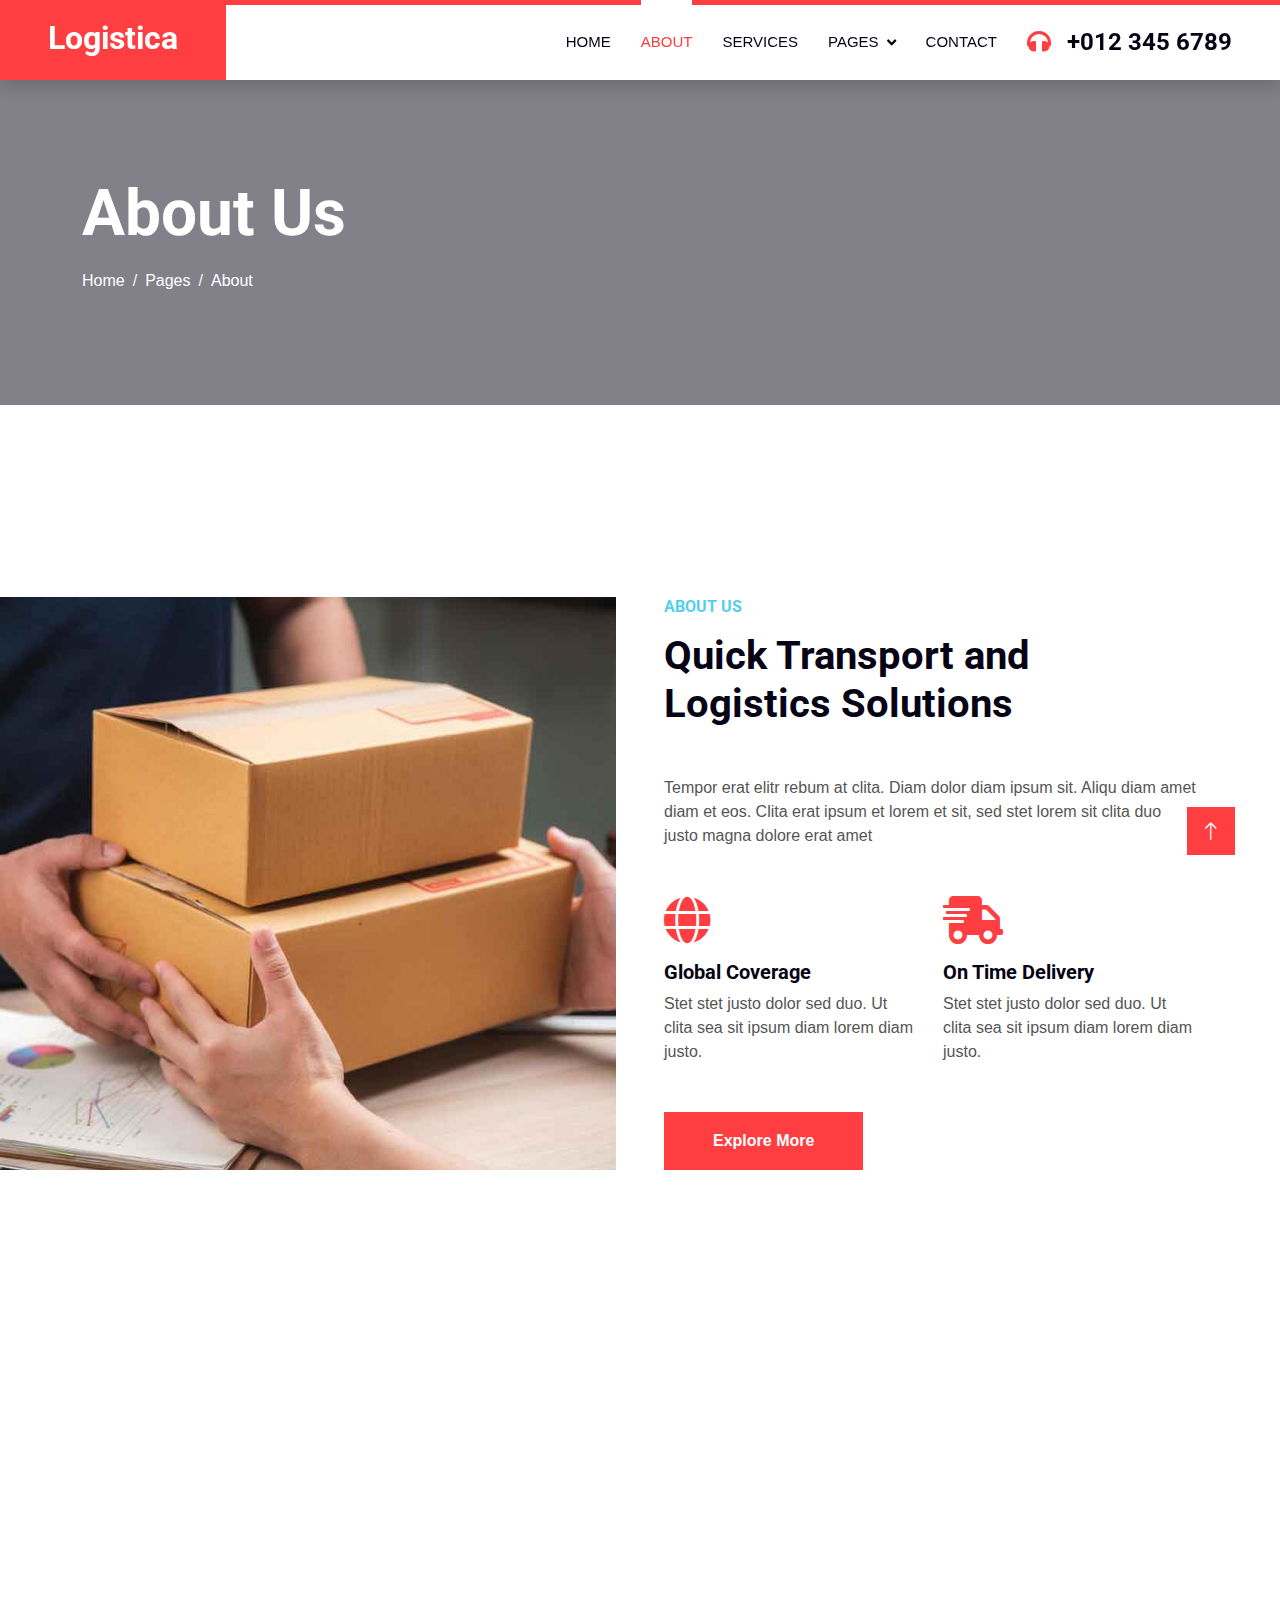
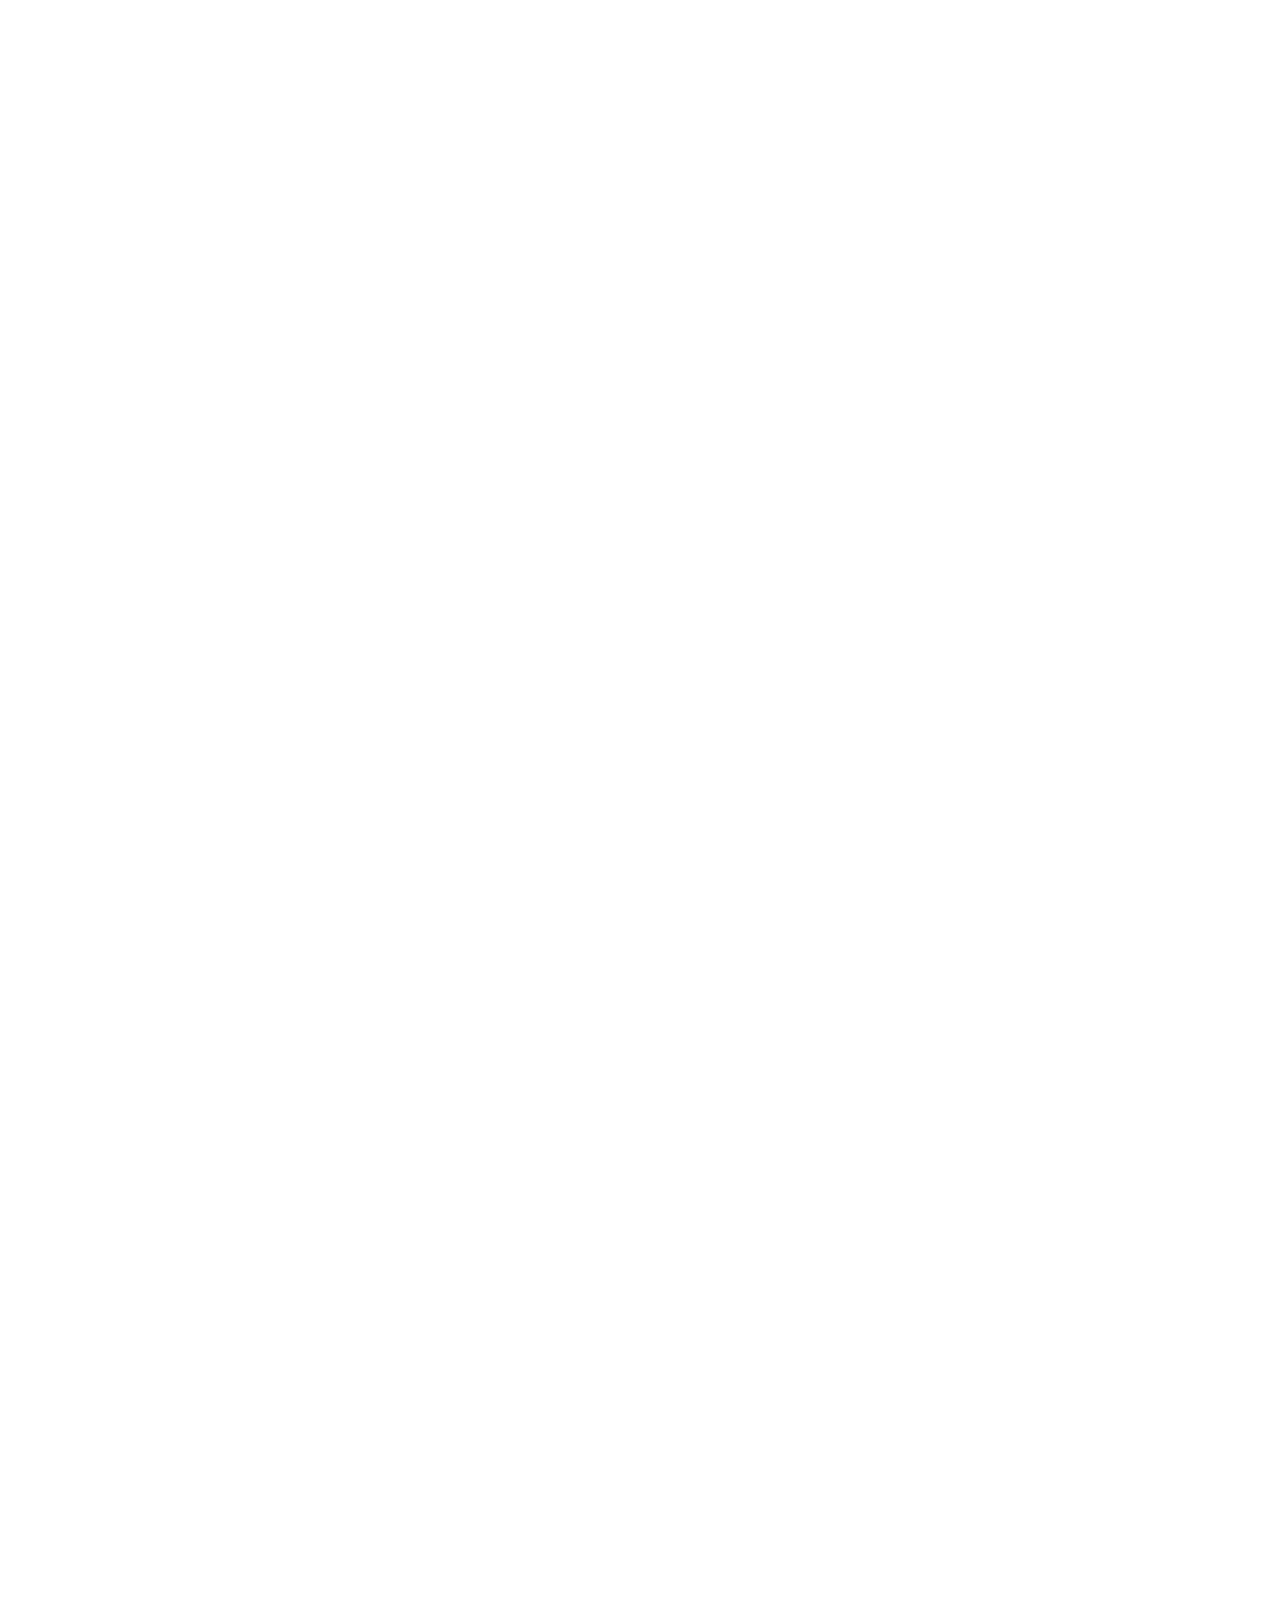
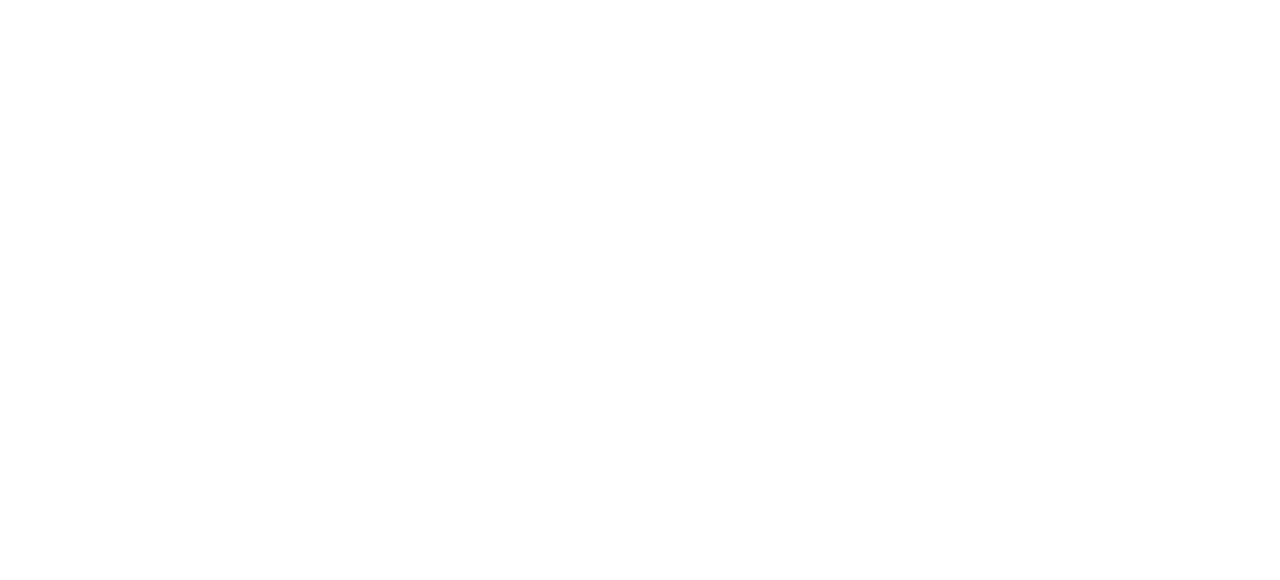
<file: about.html>
<!DOCTYPE html>
<html lang="en">

<head>
    <meta charset="utf-8">
    <title>Logistica - Shipping Company Website Template</title>
    <meta content="width=device-width, initial-scale=1.0" name="viewport">
    <meta content="" name="keywords">
    <meta content="" name="description">

    <!-- Favicon -->
    <link href="img/favicon.ico" rel="icon">

    <!-- Google Web Fonts -->
    <link rel="preconnect" href="https://fonts.googleapis.com">
    <link rel="preconnect" href="https://fonts.gstatic.com" crossorigin>
    <link href="https://fonts.googleapis.com/css2?family=Inter:wght@400;600&family=Roboto:wght@500;700&display=swap" rel="stylesheet">

    <!-- Icon Font Stylesheet -->
    <link href="https://cdnjs.cloudflare.com/ajax/libs/font-awesome/5.10.0/css/all.min.css" rel="stylesheet">
    <link href="https://cdn.jsdelivr.net/npm/bootstrap-icons@1.4.1/font/bootstrap-icons.css" rel="stylesheet">

    <!-- Libraries Stylesheet -->
    <link href="lib/animate/animate.min.css" rel="stylesheet">
    <link href="lib/owlcarousel/assets/owl.carousel.min.css" rel="stylesheet">

    <!-- Customized Bootstrap Stylesheet -->
    <link href="css/bootstrap.min.css" rel="stylesheet">

    <!-- Template Stylesheet -->
    <link href="css/style.css" rel="stylesheet">
</head>

<body>
    <!-- Spinner Start -->
    <div id="spinner" class="show bg-white position-fixed translate-middle w-100 vh-100 top-50 start-50 d-flex align-items-center justify-content-center">
        <div class="spinner-grow text-primary" style="width: 3rem; height: 3rem;" role="status">
            <span class="sr-only">Loading...</span>
        </div>
    </div>
    <!-- Spinner End -->


    <!-- Navbar Start -->
    <nav class="navbar navbar-expand-lg bg-white navbar-light shadow border-top border-5 border-primary sticky-top p-0">
        <a href="index.html" class="navbar-brand bg-primary d-flex align-items-center px-4 px-lg-5">
            <h2 class="mb-2 text-white">Logistica</h2>
        </a>
        <button type="button" class="navbar-toggler me-4" data-bs-toggle="collapse" data-bs-target="#navbarCollapse">
            <span class="navbar-toggler-icon"></span>
        </button>
        <div class="collapse navbar-collapse" id="navbarCollapse">
            <div class="navbar-nav ms-auto p-4 p-lg-0">
                <a href="index.html" class="nav-item nav-link">Home</a>
                <a href="about.html" class="nav-item nav-link active">About</a>
                <a href="service.html" class="nav-item nav-link">Services</a>
                <div class="nav-item dropdown">
                    <a href="#" class="nav-link dropdown-toggle" data-bs-toggle="dropdown">Pages</a>
                    <div class="dropdown-menu fade-up m-0">
                        <a href="price.html" class="dropdown-item">Pricing Plan</a>
                        <a href="feature.html" class="dropdown-item">Features</a>
                        <a href="quote.html" class="dropdown-item">Free Quote</a>
                        <a href="team.html" class="dropdown-item">Our Team</a>
                        <a href="testimonial.html" class="dropdown-item">Testimonial</a>
                        <a href="404.html" class="dropdown-item">404 Page</a>
                    </div>
                </div>
                <a href="contact.html" class="nav-item nav-link">Contact</a>
            </div>
            <h4 class="m-0 pe-lg-5 d-none d-lg-block"><i class="fa fa-headphones text-primary me-3"></i>+012 345 6789</h4>
        </div>
    </nav>
    <!-- Navbar End -->


    <!-- Page Header Start -->
    <div class="container-fluid page-header py-5" style="margin-bottom: 6rem;">
        <div class="container py-5">
            <h1 class="display-3 text-white mb-3 animated slideInDown">About Us</h1>
            <nav aria-label="breadcrumb animated slideInDown">
                <ol class="breadcrumb">
                    <li class="breadcrumb-item"><a class="text-white" href="#">Home</a></li>
                    <li class="breadcrumb-item"><a class="text-white" href="#">Pages</a></li>
                    <li class="breadcrumb-item text-white active" aria-current="page">About</li>
                </ol>
            </nav>
        </div>
    </div>
    <!-- Page Header End -->


    <!-- About Start -->
    <div class="container-fluid overflow-hidden py-5 px-lg-0">
        <div class="container about py-5 px-lg-0">
            <div class="row g-5 mx-lg-0">
                <div class="col-lg-6 ps-lg-0 wow fadeInLeft" data-wow-delay="0.1s" style="min-height: 400px;">
                    <div class="position-relative h-100">
                        <img class="position-absolute img-fluid w-100 h-100" src="img/about.jpg" style="object-fit: cover;" alt="">
                    </div>
                </div>
                <div class="col-lg-6 about-text wow fadeInUp" data-wow-delay="0.3s">
                    <h6 class="text-secondary text-uppercase mb-3">About Us</h6>
                    <h1 class="mb-5">Quick Transport and Logistics Solutions</h1>
                    <p class="mb-5">Tempor erat elitr rebum at clita. Diam dolor diam ipsum sit. Aliqu diam amet diam et eos. Clita erat ipsum et lorem et sit, sed stet lorem sit clita duo justo magna dolore erat amet</p>
                    <div class="row g-4 mb-5">
                        <div class="col-sm-6 wow fadeIn" data-wow-delay="0.5s">
                            <i class="fa fa-globe fa-3x text-primary mb-3"></i>
                            <h5>Global Coverage</h5>
                            <p class="m-0">Stet stet justo dolor sed duo. Ut clita sea sit ipsum diam lorem diam justo.</p>
                        </div>
                        <div class="col-sm-6 wow fadeIn" data-wow-delay="0.7s">
                            <i class="fa fa-shipping-fast fa-3x text-primary mb-3"></i>
                            <h5>On Time Delivery</h5>
                            <p class="m-0">Stet stet justo dolor sed duo. Ut clita sea sit ipsum diam lorem diam justo.</p>
                        </div>
                    </div>
                    <a href="" class="btn btn-primary py-3 px-5">Explore More</a>
                </div>
            </div>
        </div>
    </div>
    <!-- About End -->


    <!-- Fact Start -->
    <div class="container-xxl py-5">
        <div class="container py-5">
            <div class="row g-5">
                <div class="col-lg-6 wow fadeInUp" data-wow-delay="0.1s">
                    <h6 class="text-secondary text-uppercase mb-3">Some Facts</h6>
                    <h1 class="mb-5">#1 Place To Manage All Of Your Shipments</h1>
                    <p class="mb-5">Tempor erat elitr rebum at clita. Diam dolor diam ipsum sit. Aliqu diam amet diam et eos. Clita erat ipsum et lorem et sit, sed stet lorem sit clita duo justo magna dolore erat amet</p>
                    <div class="d-flex align-items-center">
                        <i class="fa fa-headphones fa-2x flex-shrink-0 bg-primary p-3 text-white"></i>
                        <div class="ps-4">
                            <h6>Call for any query!</h6>
                            <h3 class="text-primary m-0">+012 345 6789</h3>
                        </div>
                    </div>
                </div>
                <div class="col-lg-6">
                    <div class="row g-4 align-items-center">
                        <div class="col-sm-6">
                            <div class="bg-primary p-4 mb-4 wow fadeIn" data-wow-delay="0.3s">
                                <i class="fa fa-users fa-2x text-white mb-3"></i>
                                <h2 class="text-white mb-2" data-toggle="counter-up">1234</h2>
                                <p class="text-white mb-0">Happy Clients</p>
                            </div>
                            <div class="bg-secondary p-4 wow fadeIn" data-wow-delay="0.5s">
                                <i class="fa fa-ship fa-2x text-white mb-3"></i>
                                <h2 class="text-white mb-2" data-toggle="counter-up">1234</h2>
                                <p class="text-white mb-0">Complete Shipments</p>
                            </div>
                        </div>
                        <div class="col-sm-6">
                            <div class="bg-success p-4 wow fadeIn" data-wow-delay="0.7s">
                                <i class="fa fa-star fa-2x text-white mb-3"></i>
                                <h2 class="text-white mb-2" data-toggle="counter-up">1234</h2>
                                <p class="text-white mb-0">Customer Reviews</p>
                            </div>
                        </div>
                    </div>
                </div>
            </div>
        </div>
    </div>
    <!-- Fact End -->


    <!-- Feature Start -->
    <div class="container-fluid overflow-hidden py-5 px-lg-0">
        <div class="container feature py-5 px-lg-0">
            <div class="row g-5 mx-lg-0">
                <div class="col-lg-6 feature-text wow fadeInUp" data-wow-delay="0.1s">
                    <h6 class="text-secondary text-uppercase mb-3">Our Features</h6>
                    <h1 class="mb-5">We Are Trusted Logistics Company Since 1990</h1>
                    <div class="d-flex mb-5 wow fadeInUp" data-wow-delay="0.3s">
                        <i class="fa fa-globe text-primary fa-3x flex-shrink-0"></i>
                        <div class="ms-4">
                            <h5>Worldwide Service</h5>
                            <p class="mb-0">Diam dolor ipsum sit amet eos erat ipsum lorem sed stet lorem sit clita duo justo magna erat amet</p>
                        </div>
                    </div>
                    <div class="d-flex mb-5 wow fadeIn" data-wow-delay="0.5s">
                        <i class="fa fa-shipping-fast text-primary fa-3x flex-shrink-0"></i>
                        <div class="ms-4">
                            <h5>On Time Delivery</h5>
                            <p class="mb-0">Diam dolor ipsum sit amet eos erat ipsum lorem sed stet lorem sit clita duo justo magna erat amet</p>
                        </div>
                    </div>
                    <div class="d-flex mb-0 wow fadeInUp" data-wow-delay="0.7s">
                        <i class="fa fa-headphones text-primary fa-3x flex-shrink-0"></i>
                        <div class="ms-4">
                            <h5>24/7 Telephone Support</h5>
                            <p class="mb-0">Diam dolor ipsum sit amet eos erat ipsum lorem sed stet lorem sit clita duo justo magna erat amet</p>
                        </div>
                    </div>
                </div>
                <div class="col-lg-6 pe-lg-0 wow fadeInRight" data-wow-delay="0.1s" style="min-height: 400px;">
                    <div class="position-relative h-100">
                        <img class="position-absolute img-fluid w-100 h-100" src="img/feature.jpg" style="object-fit: cover;" alt="">
                    </div>
                </div>
            </div>
        </div>
    </div>
    <!-- Feature End -->


    <!-- Team Start -->
    <div class="container-xxl py-5">
        <div class="container py-5">
            <div class="text-center wow fadeInUp" data-wow-delay="0.1s">
                <h6 class="text-secondary text-uppercase">Our Team</h6>
                <h1 class="mb-5">Expert Team Members</h1>
            </div>
            <div class="row g-4">
                <div class="col-lg-3 col-md-6 wow fadeInUp" data-wow-delay="0.3s">
                    <div class="team-item p-4">
                        <div class="overflow-hidden mb-4">
                            <img class="img-fluid" src="img/team-1.jpg" alt="">
                        </div>
                        <h5 class="mb-0">Full Name</h5>
                        <p>Designation</p>
                        <div class="btn-slide mt-1">
                            <i class="fa fa-share"></i>
                            <span>
                                <a href=""><i class="fab fa-facebook-f"></i></a>
                                <a href=""><i class="fab fa-twitter"></i></a>
                                <a href=""><i class="fab fa-instagram"></i></a>
                            </span>
                        </div>
                    </div>
                </div>
                <div class="col-lg-3 col-md-6 wow fadeInUp" data-wow-delay="0.5s">
                    <div class="team-item p-4">
                        <div class="overflow-hidden mb-4">
                            <img class="img-fluid" src="img/team-2.jpg" alt="">
                        </div>
                        <h5 class="mb-0">Full Name</h5>
                        <p>Designation</p>
                        <div class="btn-slide mt-1">
                            <i class="fa fa-share"></i>
                            <span>
                                <a href=""><i class="fab fa-facebook-f"></i></a>
                                <a href=""><i class="fab fa-twitter"></i></a>
                                <a href=""><i class="fab fa-instagram"></i></a>
                            </span>
                        </div>
                    </div>
                </div>
                <div class="col-lg-3 col-md-6 wow fadeInUp" data-wow-delay="0.7s">
                    <div class="team-item p-4">
                        <div class="overflow-hidden mb-4">
                            <img class="img-fluid" src="img/team-3.jpg" alt="">
                        </div>
                        <h5 class="mb-0">Full Name</h5>
                        <p>Designation</p>
                        <div class="btn-slide mt-1">
                            <i class="fa fa-share"></i>
                            <span>
                                <a href=""><i class="fab fa-facebook-f"></i></a>
                                <a href=""><i class="fab fa-twitter"></i></a>
                                <a href=""><i class="fab fa-instagram"></i></a>
                            </span>
                        </div>
                    </div>
                </div>
                <div class="col-lg-3 col-md-6 wow fadeInUp" data-wow-delay="0.9s">
                    <div class="team-item p-4">
                        <div class="overflow-hidden mb-4">
                            <img class="img-fluid" src="img/team-4.jpg" alt="">
                        </div>
                        <h5 class="mb-0">Full Name</h5>
                        <p>Designation</p>
                        <div class="btn-slide mt-1">
                            <i class="fa fa-share"></i>
                            <span>
                                <a href=""><i class="fab fa-facebook-f"></i></a>
                                <a href=""><i class="fab fa-twitter"></i></a>
                                <a href=""><i class="fab fa-instagram"></i></a>
                            </span>
                        </div>
                    </div>
                </div>
            </div>
        </div>
    </div>
    <!-- Team End -->
        

    <!-- Footer Start -->
      <div class="container-fluid bg-dark text-light footer pt-5 wow fadeIn" data-wow-delay="0.1s" style="margin-top: 6rem;">
         <div class="container py-5">
            <div class="row g-5">
               <div class="col-lg-3 col-md-6">
                  <h4 class="text-light mb-4">Address</h4>
                  <p class="mb-2"><i class="fa fa-map-marker-alt me-3"></i>123 Street, New York, USA</p>
                  <p class="mb-2"><i class="fa fa-phone-alt me-3"></i>+012 345 67890</p>
                  <p class="mb-2"><i class="fa fa-envelope me-3"></i>info@example.com</p>
                  <div class="d-flex pt-2">
                     <a class="btn btn-outline-light btn-social" href=""><i class="fab fa-twitter"></i></a>
                     <a class="btn btn-outline-light btn-social" href=""><i class="fab fa-facebook-f"></i></a>
                     <a class="btn btn-outline-light btn-social" href=""><i class="fab fa-youtube"></i></a>
                     <a class="btn btn-outline-light btn-social" href=""><i class="fab fa-linkedin-in"></i></a>
                  </div>
               </div>
               <div class="col-lg-3 col-md-6">
                  <h4 class="text-light mb-4">Services</h4>
                  <a class="btn btn-link" href="">Air Freight</a>
                  <a class="btn btn-link" href="">Sea Freight</a>
                  <a class="btn btn-link" href="">Road Freight</a>
                  <a class="btn btn-link" href="">Logistic Solutions</a>
                  <a class="btn btn-link" href="">Industry solutions</a>
               </div>
              
               
            </div>
         </div>
         <div class="container">
            <div class="copyright">
               <div class="row">
                  <div class="col-md-6 text-center text-md-start mb-3 mb-md-0">
                     &copy; <a class="border-bottom" href="#">RK International Exports</a>,Designed & Managed  By Bhargav Joshi All Right Reserved.
                  </div>
               </div>
            </div>
         </div>
      </div>
      </div>
      <!-- Footer End -->
      

    <!-- Back to Top -->
    <a href="#" class="btn btn-lg btn-primary btn-lg-square rounded-0 back-to-top"><i class="bi bi-arrow-up"></i></a>


    <!-- JavaScript Libraries -->
    <script src="https://code.jquery.com/jquery-3.4.1.min.js"></script>
    <script src="https://cdn.jsdelivr.net/npm/bootstrap@5.0.0/dist/js/bootstrap.bundle.min.js"></script>
    <script src="lib/wow/wow.min.js"></script>
    <script src="lib/easing/easing.min.js"></script>
    <script src="lib/waypoints/waypoints.min.js"></script>
    <script src="lib/counterup/counterup.min.js"></script>
    <script src="lib/owlcarousel/owl.carousel.min.js"></script>

    <!-- Template Javascript -->
    <script src="js/main.js"></script>
</body>

</html>
</file>
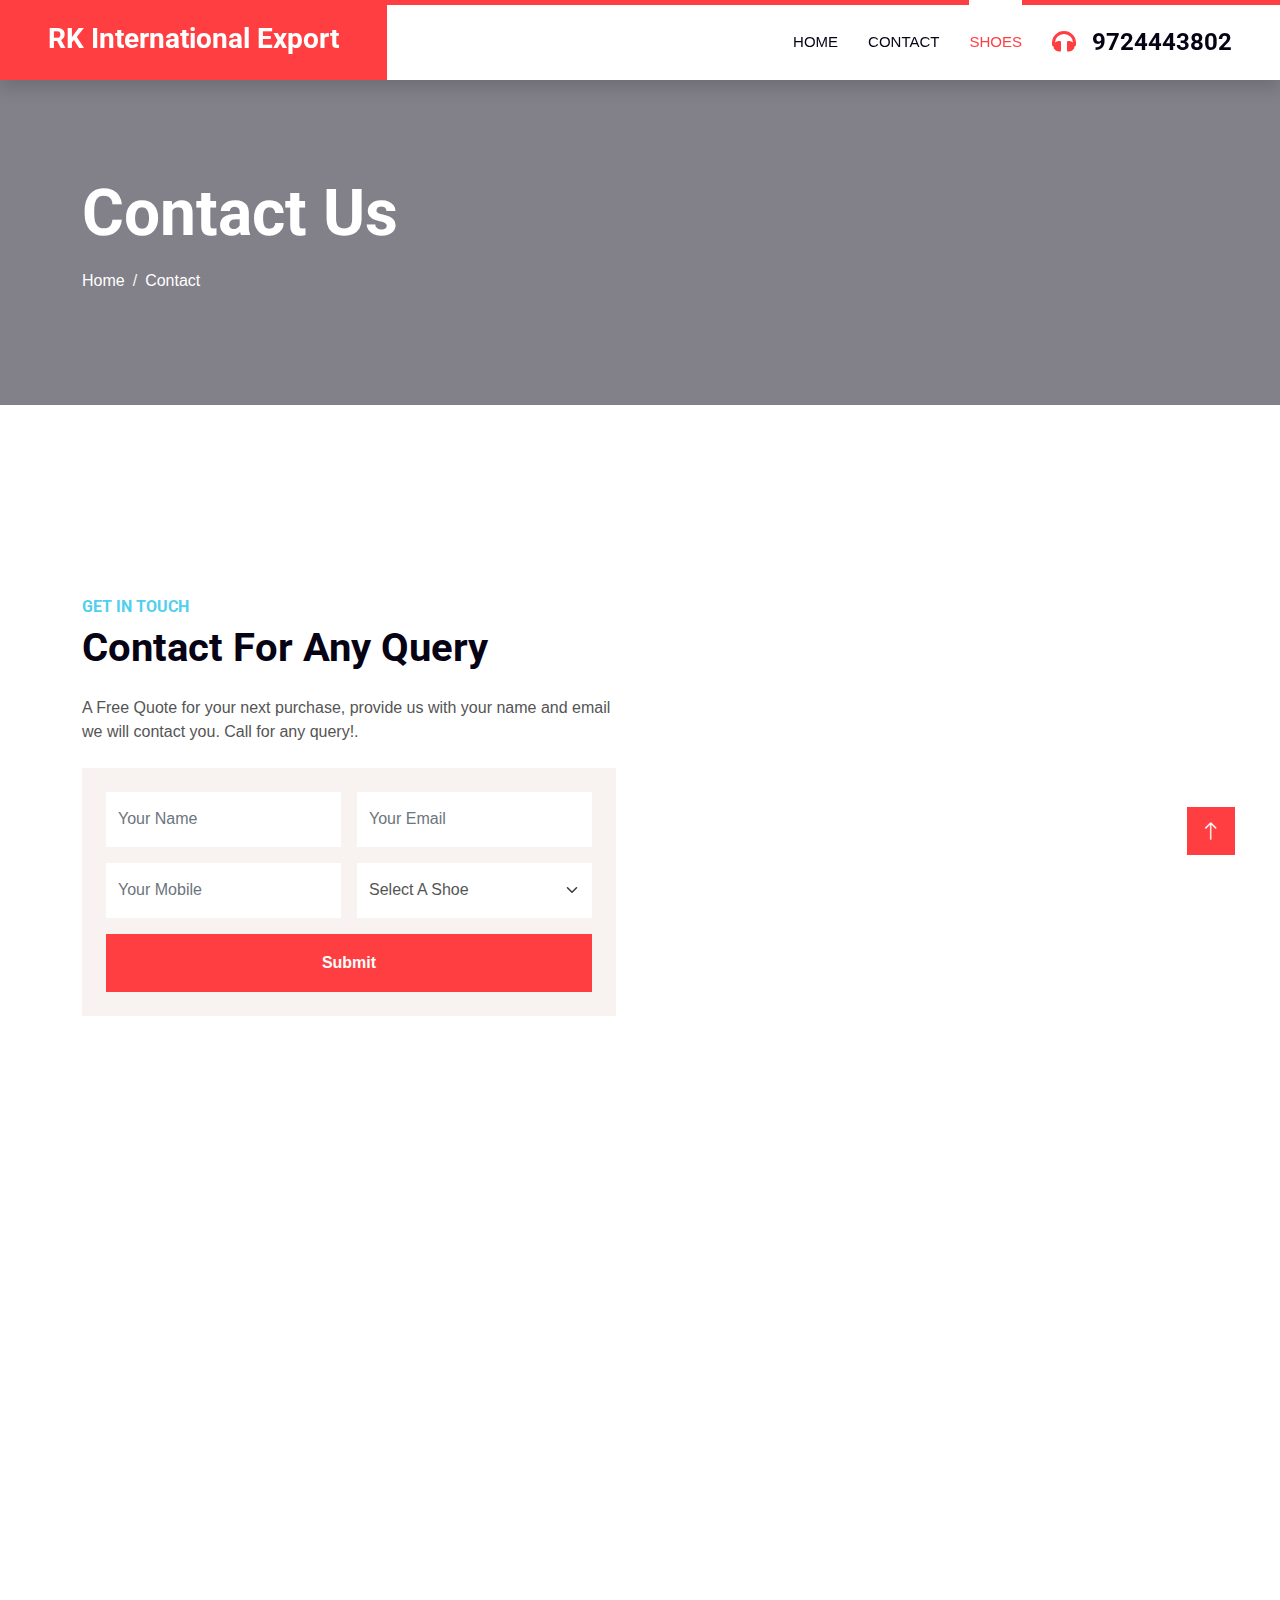
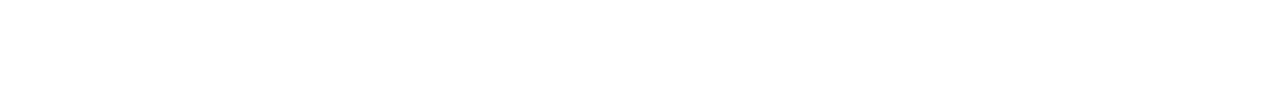
<file: contact.html>
<!DOCTYPE html>
<html lang="en">

<head>
    <meta charset="utf-8">
    <title>RK International Exports | Contact</title>
    <meta content="width=device-width, initial-scale=1.0" name="viewport">
    <meta content="" name="keywords">
    <meta content="" name="description">

    <!-- Favicon -->
    <link href="img/favicon.ico" rel="icon">

    <!-- Google Web Fonts -->
    <link rel="preconnect" href="https://fonts.googleapis.com">
    <link rel="preconnect" href="https://fonts.gstatic.com" crossorigin>
    <link href="https://fonts.googleapis.com/css2?family=Inter:wght@400;600&family=Roboto:wght@500;700&display=swap" rel="stylesheet">

    <!-- Icon Font Stylesheet -->
    <link href="https://cdnjs.cloudflare.com/ajax/libs/font-awesome/5.10.0/css/all.min.css" rel="stylesheet">
    <link href="https://cdn.jsdelivr.net/npm/bootstrap-icons@1.4.1/font/bootstrap-icons.css" rel="stylesheet">

    <!-- Libraries Stylesheet -->
    <link href="lib/animate/animate.min.css" rel="stylesheet">
    <link href="lib/owlcarousel/assets/owl.carousel.min.css" rel="stylesheet">

    <!-- Customized Bootstrap Stylesheet -->
    <link href="css/bootstrap.min.css" rel="stylesheet">

    <!-- Template Stylesheet -->
    <link href="css/style.css" rel="stylesheet">
</head>

<body>
    <!-- Spinner Start -->
    <div id="spinner" class="show bg-white position-fixed translate-middle w-100 vh-100 top-50 start-50 d-flex align-items-center justify-content-center">
        <div class="spinner-grow text-primary" style="width: 3rem; height: 3rem;" role="status">
            <span class="sr-only">Loading...</span>
        </div>
    </div>
    <!-- Spinner End -->


       <!-- Navbar Start -->
    <nav class="navbar navbar-expand-lg bg-white navbar-light shadow border-top border-5 border-primary sticky-top p-0">
        <a href="index.html" class="navbar-brand bg-primary d-flex align-items-center px-4 px-lg-5">
             <h3 class="mb-2 text-white">RK International Export</h3>
        </a>
        <button type="button" class="navbar-toggler me-4" data-bs-toggle="collapse" data-bs-target="#navbarCollapse">
            <span class="navbar-toggler-icon"></span>
        </button>
        <div class="collapse navbar-collapse" id="navbarCollapse">
            <div class="navbar-nav ms-auto p-4 p-lg-0">
                <a href="index.html" class="nav-item nav-link">Home</a>
                  <a href="contact.html" class="nav-item nav-link">Contact</a>
                <a href="shoue.html" class="nav-item nav-link active">Shoes</a>
               
                    </div>
                </div>
              
            </div>
            <h4 class="m-0 pe-lg-5 d-none d-lg-block"><i class="fa fa-headphones text-primary me-3"></i>9724443802</h4>
        </div>
    </nav>
    <!-- Navbar End -->


    <!-- Page Header Start -->
    <div class="container-fluid page-header py-5" style="margin-bottom: 6rem;">
        <div class="container py-5">
            <h1 class="display-3 text-white mb-3 animated slideInDown">Contact Us</h1>
            <nav aria-label="breadcrumb animated slideInDown">
                <ol class="breadcrumb">
                    <li class="breadcrumb-item"><a class="text-white" href="#">Home</a></li>
                   
                    <li class="breadcrumb-item text-white active" aria-current="page">Contact</li>
                </ol>
            </nav>
        </div>
    </div>
    <!-- Page Header End -->


    <!-- Contact Start -->
    <div class="container-fluid overflow-hidden py-5 px-lg-0">
        <div class="container contact-page py-5 px-lg-0">
            <div class="row g-5 mx-lg-0">
                <div class="col-md-6 contact-form wow fadeIn" data-wow-delay="0.1s">
                    <h6 class="text-secondary text-uppercase">Get In Touch</h6>
                    <h1 class="mb-4">Contact For Any Query</h1>
                    <p class="mb-4"> A Free Quote for your next purchase, provide us with your name and email we will contact you.

Call for any query!.</p>
                    <div class="bg-light p-4">
                        <form action="https://formsubmit.co/info@rkinternationalexports.com" method="POST">
                        <div class="row g-3">
                           <div class="col-12 col-sm-6">
                              <input type="text" class="form-control border-0" name="name" placeholder="Your Name" style="height: 55px;" required>
                           </div>
                           <div class="col-12 col-sm-6">
                              <input type="email" class="form-control border-0" name="email" placeholder="Your Email" style="height: 55px;" required>
                           </div>
				<input type="hidden" name="_captcha" value="false">
                           <div class="col-12 col-sm-6">
                              <input type="text" class="form-control border-0" placeholder="Your Mobile" style="height: 55px;" required>
                           </div>
                           <div class="col-12 col-sm-6">
                              <select class="form-select border-0" style="height: 55px;" required>
                                 <option selected>Select A Shoe</option>
                                 <option value="1">Oxford Shoes</option>
                                 <option value="2">Formal Shoes</option>
                                 <option value="3">Mid - top shoes</option>
                                 <option value="1">Loafers</option>
                                 <option value="2">Sandals</option>
                                 <option value="3">Chelsea Boots</option>
                              required</select>
                           </div>
                           
                        
                         
                           <div class="col-12">
                              <button class="btn btn-primary w-100 py-3" type="submit">Submit</button>
                           </div>
                        </div>
                     </form>
                    </div>
                </div>
                <div class="col-md-6 pe-lg-0 wow fadeInRight" data-wow-delay="0.1s">
                    <div class="position-relative h-100">
<!--                         <iframe class="position-absolute w-100 h-100" style="object-fit: cover;"
                        src="https://www.google.com/maps/embed?pb=!1m18!1m12!1m3!1d3001156.4288297426!2d-78.01371936852176!3d42.72876761954724!2m3!1f0!2f0!3f0!3m2!1i1024!2i768!4f13.1!3m3!1m2!1s0x4ccc4bf0f123a5a9%3A0xddcfc6c1de189567!2sNew%20York%2C%20USA!5e0!3m2!1sen!2sbd!4v1603794290143!5m2!1sen!2sbd"
                        frameborder="0" allowfullscreen="" aria-hidden="false"
                        tabindex="0"></iframe>
                         -->
                        
                        <iframe class="position-absolute w-100 h-100" style="object-fit: cover;" src="https://www.google.com/maps/embed?pb=!1m18!1m12!1m3!1d562.8850808731985!2d73.13872032621073!3d22.319918541344013!2m3!1f0!2f0!3f0!3m2!1i1024!2i768!4f13.1!3m3!1m2!1s0x395fc8f4f9d6d07f%3A0xfeea4072a3ef2a1a!2sVrajvatika%20Estate!5e1!3m2!1sen!2sin!4v1674337821555!5m2!1sen!2sin" frameborder="0" allowfullscreen="" loading="lazy" referrerpolicy="no-referrer-when-downgrade"></iframe>
                    </div>
                </div>
            </div>
        </div>
    </div>
    <!-- Contact End -->

       <!-- Footer Start -->
      <div class="container-fluid bg-dark text-light footer pt-5 wow fadeIn" data-wow-delay="0.1s" style="margin-top: 6rem;">
         <div class="container py-5">
            <div class="row g-5">
               <div class="col-lg-3 col-md-6">
                  <h4 class="text-light mb-4">Address</h4>
                  <p class="mb-2"><i class="fa fa-map-marker-alt me-3"></i>Shop No.2, Vrajvatika Flat,
Nr. Krishna Township, Gotri Road, Vadodara.</p>
                  <p class="mb-2"><i class="fa fa-phone-alt me-3"></i>9724443802</p>
                  <p class="mb-2"><i class="fa fa-envelope me-3"></i>info@rkinternationalexports.com</p>
                  <div class="d-flex pt-2">
                     <a class="btn btn-outline-light btn-social" href="https://www.instagram.com/rk_international_exports/"><i class="fab fa-instagram"></i></a>
                     <a class="btn btn-outline-light btn-social" href="https://www.facebook.com/people/RK-International-Exports/100089158682653"><i class="fab fa-facebook-f"></i></a>
               
                  </div>
               </div>
               <div class="col-lg-3 col-md-6">
                  <h4 class="text-light mb-4">Services</h4>
                  <a class="btn btn-link" href="">Air Freight</a>
                  <a class="btn btn-link" href="">Sea Freight</a>
                  <a class="btn btn-link" href="">Road Freight</a>
                  <a class="btn btn-link" href="">Logistic Solutions</a>
                  <a class="btn btn-link" href="">Industry solutions</a>
               </div>
              
               
            </div>
         </div>
         <div class="container">
            <div class="copyright">
               <div class="row">
                  <div class="col-md-6 text-center text-md-start mb-3 mb-md-0">
                     &copy; <a class="border-bottom" href="#">RK International Exports</a>,Designed & Managed  By Bhargav Joshi All Right Reserved.
                  </div>
               </div>
            </div>
         </div>
      </div>
      </div>
      <!-- Footer End -->
      


    <!-- Back to Top -->
    <a href="#" class="btn btn-lg btn-primary btn-lg-square rounded-0 back-to-top"><i class="bi bi-arrow-up"></i></a>


    <!-- JavaScript Libraries -->
    
    <script src="https://code.jquery.com/jquery-3.4.1.min.js"></script>
    <script src="https://cdn.jsdelivr.net/npm/bootstrap@5.0.0/dist/js/bootstrap.bundle.min.js"></script>
    <script src="lib/wow/wow.min.js"></script>
    <script src="lib/easing/easing.min.js"></script>
    <script src="lib/waypoints/waypoints.min.js"></script>
    <script src="lib/counterup/counterup.min.js"></script>
    <script src="lib/owlcarousel/owl.carousel.min.js"></script>

    <!-- Template Javascript -->
    <script src="js/main.js"></script>
</body>

</html>
</file>
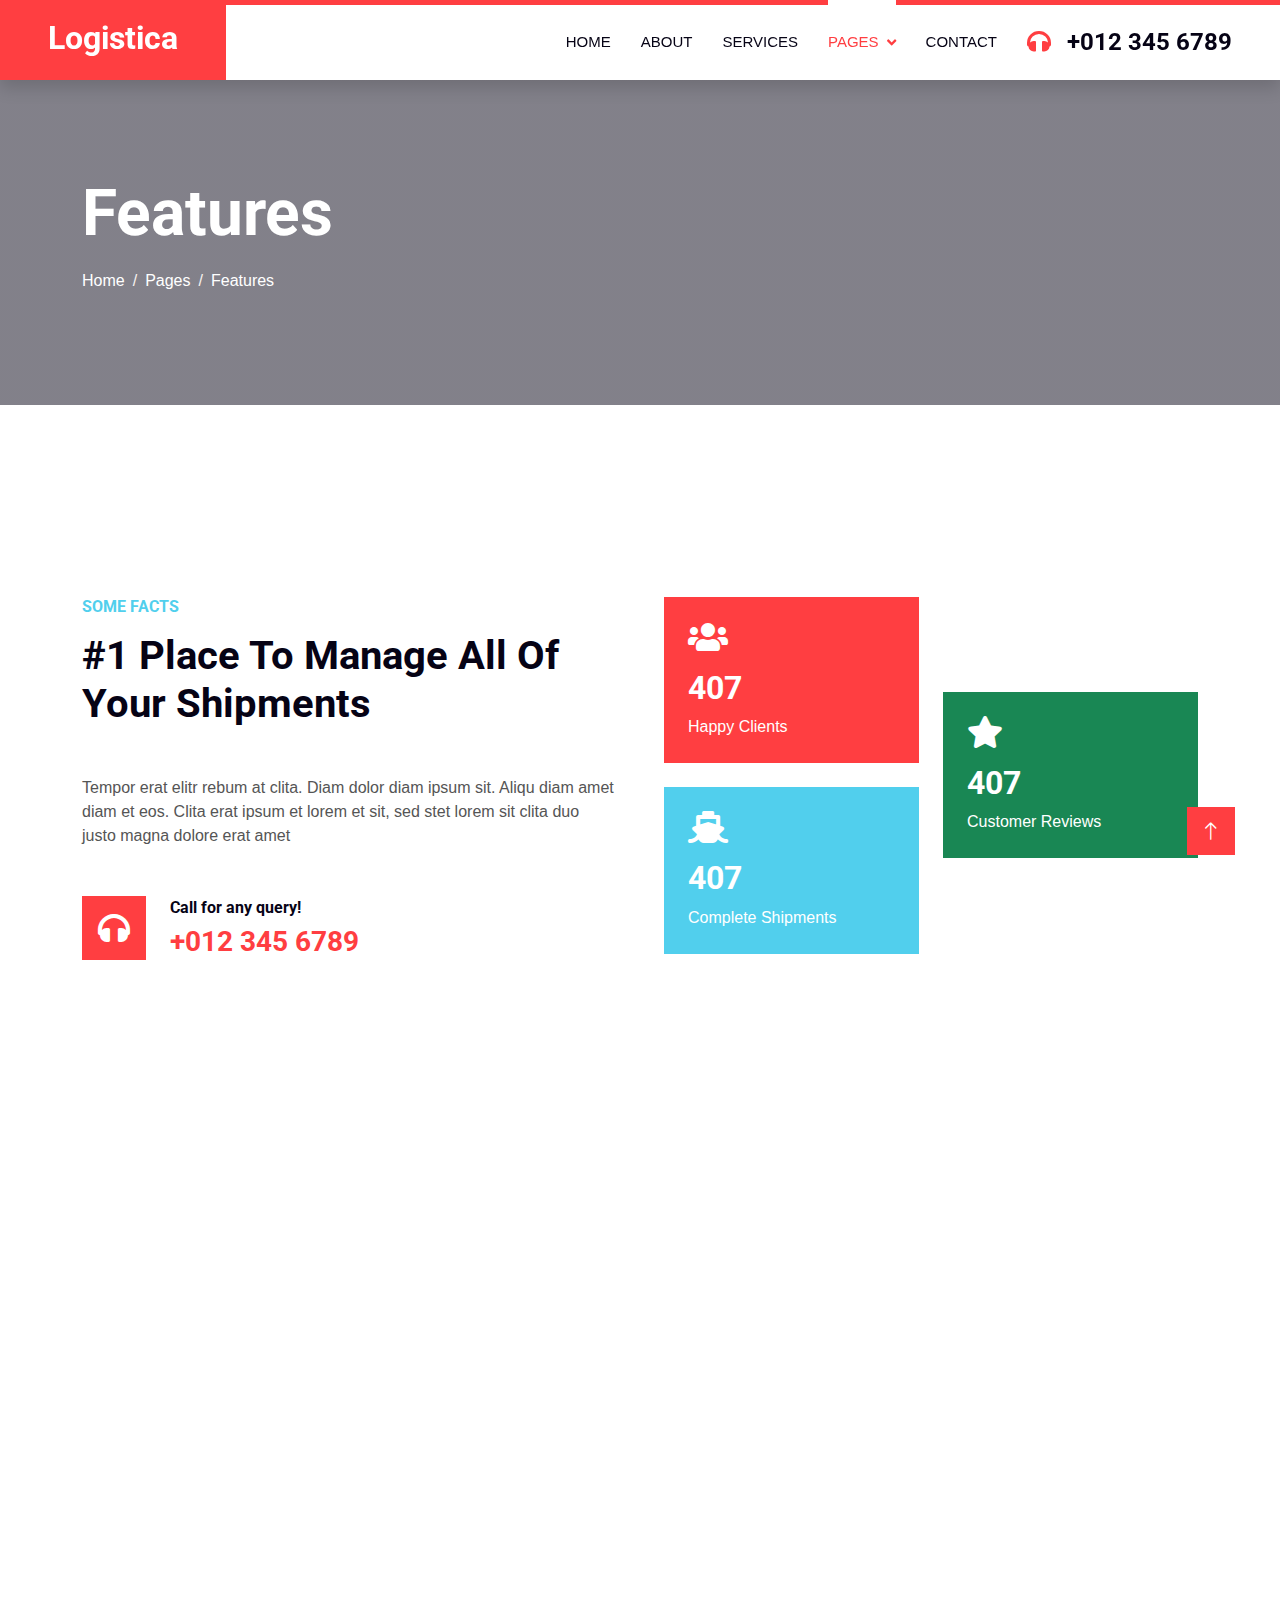
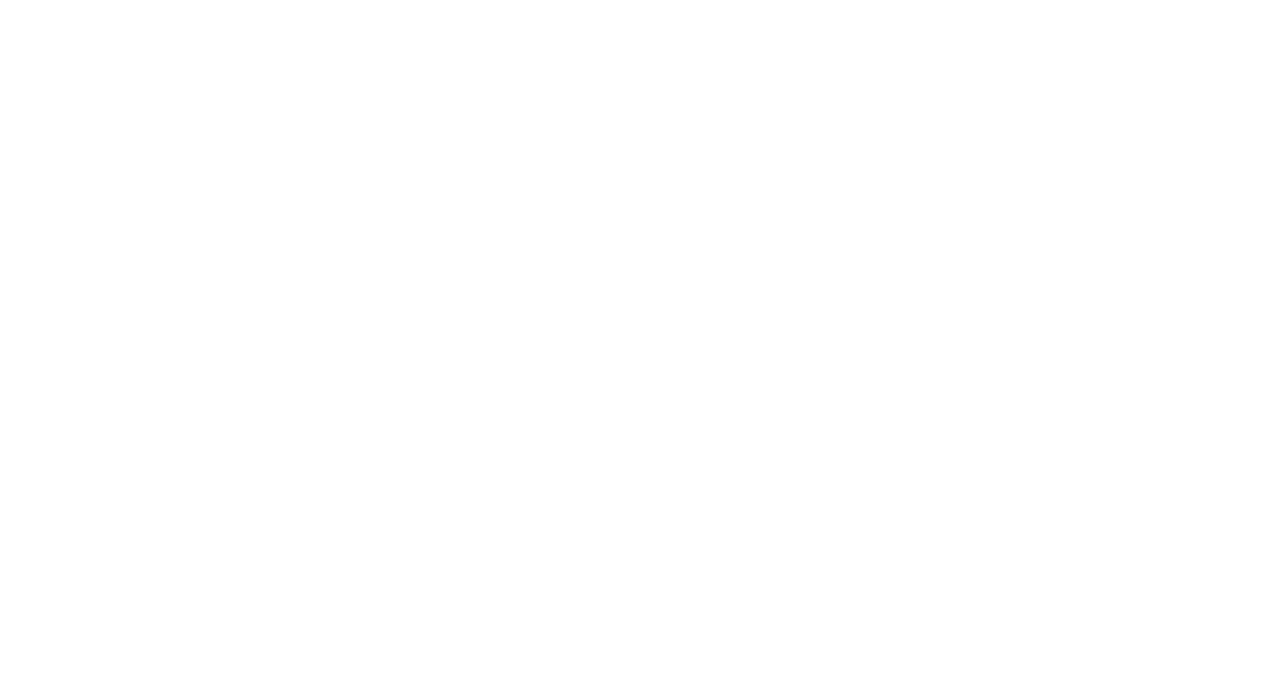
<file: feature.html>
<!DOCTYPE html>
<html lang="en">

<head>
    <meta charset="utf-8">
    <title>Logistica - Shipping Company Website Template</title>
    <meta content="width=device-width, initial-scale=1.0" name="viewport">
    <meta content="" name="keywords">
    <meta content="" name="description">

    <!-- Favicon -->
    <link href="img/favicon.ico" rel="icon">

    <!-- Google Web Fonts -->
    <link rel="preconnect" href="https://fonts.googleapis.com">
    <link rel="preconnect" href="https://fonts.gstatic.com" crossorigin>
    <link href="https://fonts.googleapis.com/css2?family=Inter:wght@400;600&family=Roboto:wght@500;700&display=swap" rel="stylesheet">

    <!-- Icon Font Stylesheet -->
    <link href="https://cdnjs.cloudflare.com/ajax/libs/font-awesome/5.10.0/css/all.min.css" rel="stylesheet">
    <link href="https://cdn.jsdelivr.net/npm/bootstrap-icons@1.4.1/font/bootstrap-icons.css" rel="stylesheet">

    <!-- Libraries Stylesheet -->
    <link href="lib/animate/animate.min.css" rel="stylesheet">
    <link href="lib/owlcarousel/assets/owl.carousel.min.css" rel="stylesheet">

    <!-- Customized Bootstrap Stylesheet -->
    <link href="css/bootstrap.min.css" rel="stylesheet">

    <!-- Template Stylesheet -->
    <link href="css/style.css" rel="stylesheet">
</head>

<body>
    <!-- Spinner Start -->
    <div id="spinner" class="show bg-white position-fixed translate-middle w-100 vh-100 top-50 start-50 d-flex align-items-center justify-content-center">
        <div class="spinner-grow text-primary" style="width: 3rem; height: 3rem;" role="status">
            <span class="sr-only">Loading...</span>
        </div>
    </div>
    <!-- Spinner End -->


    <!-- Navbar Start -->
    <nav class="navbar navbar-expand-lg bg-white navbar-light shadow border-top border-5 border-primary sticky-top p-0">
        <a href="index.html" class="navbar-brand bg-primary d-flex align-items-center px-4 px-lg-5">
            <h2 class="mb-2 text-white">Logistica</h2>
        </a>
        <button type="button" class="navbar-toggler me-4" data-bs-toggle="collapse" data-bs-target="#navbarCollapse">
            <span class="navbar-toggler-icon"></span>
        </button>
        <div class="collapse navbar-collapse" id="navbarCollapse">
            <div class="navbar-nav ms-auto p-4 p-lg-0">
                <a href="index.html" class="nav-item nav-link">Home</a>
                <a href="about.html" class="nav-item nav-link">About</a>
                <a href="service.html" class="nav-item nav-link">Services</a>
                <div class="nav-item dropdown">
                    <a href="#" class="nav-link dropdown-toggle active" data-bs-toggle="dropdown">Pages</a>
                    <div class="dropdown-menu fade-up m-0">
                        <a href="price.html" class="dropdown-item">Pricing Plan</a>
                        <a href="feature.html" class="dropdown-item active">Features</a>
                        <a href="quote.html" class="dropdown-item">Free Quote</a>
                        <a href="team.html" class="dropdown-item">Our Team</a>
                        <a href="testimonial.html" class="dropdown-item">Testimonial</a>
                        <a href="404.html" class="dropdown-item">404 Page</a>
                    </div>
                </div>
                <a href="contact.html" class="nav-item nav-link">Contact</a>
            </div>
            <h4 class="m-0 pe-lg-5 d-none d-lg-block"><i class="fa fa-headphones text-primary me-3"></i>+012 345 6789</h4>
        </div>
    </nav>
    <!-- Navbar End -->


    <!-- Page Header Start -->
    <div class="container-fluid page-header py-5" style="margin-bottom: 6rem;">
        <div class="container py-5">
            <h1 class="display-3 text-white mb-3 animated slideInDown">Features</h1>
            <nav aria-label="breadcrumb animated slideInDown">
                <ol class="breadcrumb">
                    <li class="breadcrumb-item"><a class="text-white" href="#">Home</a></li>
                    <li class="breadcrumb-item"><a class="text-white" href="#">Pages</a></li>
                    <li class="breadcrumb-item text-white active" aria-current="page">Features</li>
                </ol>
            </nav>
        </div>
    </div>
    <!-- Page Header End -->


    <!-- Fact Start -->
    <div class="container-xxl py-5">
        <div class="container py-5">
            <div class="row g-5">
                <div class="col-lg-6 wow fadeInUp" data-wow-delay="0.1s">
                    <h6 class="text-secondary text-uppercase mb-3">Some Facts</h6>
                    <h1 class="mb-5">#1 Place To Manage All Of Your Shipments</h1>
                    <p class="mb-5">Tempor erat elitr rebum at clita. Diam dolor diam ipsum sit. Aliqu diam amet diam et eos. Clita erat ipsum et lorem et sit, sed stet lorem sit clita duo justo magna dolore erat amet</p>
                    <div class="d-flex align-items-center">
                        <i class="fa fa-headphones fa-2x flex-shrink-0 bg-primary p-3 text-white"></i>
                        <div class="ps-4">
                            <h6>Call for any query!</h6>
                            <h3 class="text-primary m-0">+012 345 6789</h3>
                        </div>
                    </div>
                </div>
                <div class="col-lg-6">
                    <div class="row g-4 align-items-center">
                        <div class="col-sm-6">
                            <div class="bg-primary p-4 mb-4 wow fadeIn" data-wow-delay="0.3s">
                                <i class="fa fa-users fa-2x text-white mb-3"></i>
                                <h2 class="text-white mb-2" data-toggle="counter-up">1234</h2>
                                <p class="text-white mb-0">Happy Clients</p>
                            </div>
                            <div class="bg-secondary p-4 wow fadeIn" data-wow-delay="0.5s">
                                <i class="fa fa-ship fa-2x text-white mb-3"></i>
                                <h2 class="text-white mb-2" data-toggle="counter-up">1234</h2>
                                <p class="text-white mb-0">Complete Shipments</p>
                            </div>
                        </div>
                        <div class="col-sm-6">
                            <div class="bg-success p-4 wow fadeIn" data-wow-delay="0.7s">
                                <i class="fa fa-star fa-2x text-white mb-3"></i>
                                <h2 class="text-white mb-2" data-toggle="counter-up">1234</h2>
                                <p class="text-white mb-0">Customer Reviews</p>
                            </div>
                        </div>
                    </div>
                </div>
            </div>
        </div>
    </div>
    <!-- Fact End -->


    <!-- Feature Start -->
    <div class="container-fluid overflow-hidden py-5 px-lg-0">
        <div class="container feature py-5 px-lg-0">
            <div class="row g-5 mx-lg-0">
                <div class="col-lg-6 feature-text wow fadeInUp" data-wow-delay="0.1s">
                    <h6 class="text-secondary text-uppercase mb-3">Our Features</h6>
                    <h1 class="mb-5">We Are Trusted Logistics Company Since 1990</h1>
                    <div class="d-flex mb-5 wow fadeInUp" data-wow-delay="0.3s">
                        <i class="fa fa-globe text-primary fa-3x flex-shrink-0"></i>
                        <div class="ms-4">
                            <h5>Worldwide Service</h5>
                            <p class="mb-0">Diam dolor ipsum sit amet eos erat ipsum lorem sed stet lorem sit clita duo justo magna erat amet</p>
                        </div>
                    </div>
                    <div class="d-flex mb-5 wow fadeIn" data-wow-delay="0.5s">
                        <i class="fa fa-shipping-fast text-primary fa-3x flex-shrink-0"></i>
                        <div class="ms-4">
                            <h5>On Time Delivery</h5>
                            <p class="mb-0">Diam dolor ipsum sit amet eos erat ipsum lorem sed stet lorem sit clita duo justo magna erat amet</p>
                        </div>
                    </div>
                    <div class="d-flex mb-0 wow fadeInUp" data-wow-delay="0.7s">
                        <i class="fa fa-headphones text-primary fa-3x flex-shrink-0"></i>
                        <div class="ms-4">
                            <h5>24/7 Telephone Support</h5>
                            <p class="mb-0">Diam dolor ipsum sit amet eos erat ipsum lorem sed stet lorem sit clita duo justo magna erat amet</p>
                        </div>
                    </div>
                </div>
                <div class="col-lg-6 pe-lg-0 wow fadeInRight" data-wow-delay="0.1s" style="min-height: 400px;">
                    <div class="position-relative h-100">
                        <img class="position-absolute img-fluid w-100 h-100" src="img/feature.jpg" style="object-fit: cover;" alt="">
                    </div>
                </div>
            </div>
        </div>
    </div>
    <!-- Feature End -->
        

    <!-- Footer Start -->
    <div class="container-fluid bg-dark text-light footer pt-5 wow fadeIn" data-wow-delay="0.1s" style="margin-top: 6rem;">
        <div class="container py-5">
            <div class="row g-5">
                <div class="col-lg-3 col-md-6">
                    <h4 class="text-light mb-4">Address</h4>
                    <p class="mb-2"><i class="fa fa-map-marker-alt me-3"></i>123 Street, New York, USA</p>
                    <p class="mb-2"><i class="fa fa-phone-alt me-3"></i>+012 345 67890</p>
                    <p class="mb-2"><i class="fa fa-envelope me-3"></i>info@example.com</p>
                    <div class="d-flex pt-2">
                        <a class="btn btn-outline-light btn-social" href=""><i class="fab fa-twitter"></i></a>
                        <a class="btn btn-outline-light btn-social" href=""><i class="fab fa-facebook-f"></i></a>
                        <a class="btn btn-outline-light btn-social" href=""><i class="fab fa-youtube"></i></a>
                        <a class="btn btn-outline-light btn-social" href=""><i class="fab fa-linkedin-in"></i></a>
                    </div>
                </div>
                <div class="col-lg-3 col-md-6">
                    <h4 class="text-light mb-4">Services</h4>
                    <a class="btn btn-link" href="">Air Freight</a>
                    <a class="btn btn-link" href="">Sea Freight</a>
                    <a class="btn btn-link" href="">Road Freight</a>
                    <a class="btn btn-link" href="">Logistic Solutions</a>
                    <a class="btn btn-link" href="">Industry solutions</a>
                </div>
                <div class="col-lg-3 col-md-6">
                    <h4 class="text-light mb-4">Quick Links</h4>
                    <a class="btn btn-link" href="">About Us</a>
                    <a class="btn btn-link" href="">Contact Us</a>
                    <a class="btn btn-link" href="">Our Services</a>
                    <a class="btn btn-link" href="">Terms & Condition</a>
                    <a class="btn btn-link" href="">Support</a>
                </div>
                <div class="col-lg-3 col-md-6">
                    <h4 class="text-light mb-4">Newsletter</h4>
                    <p>Dolor amet sit justo amet elitr clita ipsum elitr est.</p>
                    <div class="position-relative mx-auto" style="max-width: 400px;">
                        <input class="form-control border-0 w-100 py-3 ps-4 pe-5" type="text" placeholder="Your email">
                        <button type="button" class="btn btn-primary py-2 position-absolute top-0 end-0 mt-2 me-2">SignUp</button>
                    </div>
                </div>
            </div>
        </div>
        <div class="container">
            <div class="copyright">
                <div class="row">
                    <div class="col-md-6 text-center text-md-start mb-3 mb-md-0">
                        &copy; <a class="border-bottom" href="#">Your Site Name</a>, All Right Reserved.
                    </div>
                    <div class="col-md-6 text-center text-md-end">
                        <!--/*** This template is free as long as you keep the footer author’s credit link/attribution link/backlink. If you'd like to use the template without the footer author’s credit link/attribution link/backlink, you can purchase the Credit Removal License from "https://htmlcodex.com/credit-removal". Thank you for your support. ***/-->
                        Designed By <a class="border-bottom" href="https://htmlcodex.com">HTML Codex</a>
                    </div>
                </div>
            </div>
        </div>
    </div>
    <!-- Footer End -->


    <!-- Back to Top -->
    <a href="#" class="btn btn-lg btn-primary btn-lg-square rounded-0 back-to-top"><i class="bi bi-arrow-up"></i></a>


    <!-- JavaScript Libraries -->
    <script src="https://code.jquery.com/jquery-3.4.1.min.js"></script>
    <script src="https://cdn.jsdelivr.net/npm/bootstrap@5.0.0/dist/js/bootstrap.bundle.min.js"></script>
    <script src="lib/wow/wow.min.js"></script>
    <script src="lib/easing/easing.min.js"></script>
    <script src="lib/waypoints/waypoints.min.js"></script>
    <script src="lib/counterup/counterup.min.js"></script>
    <script src="lib/owlcarousel/owl.carousel.min.js"></script>

    <!-- Template Javascript -->
    <script src="js/main.js"></script>
</body>

</html>
</file>
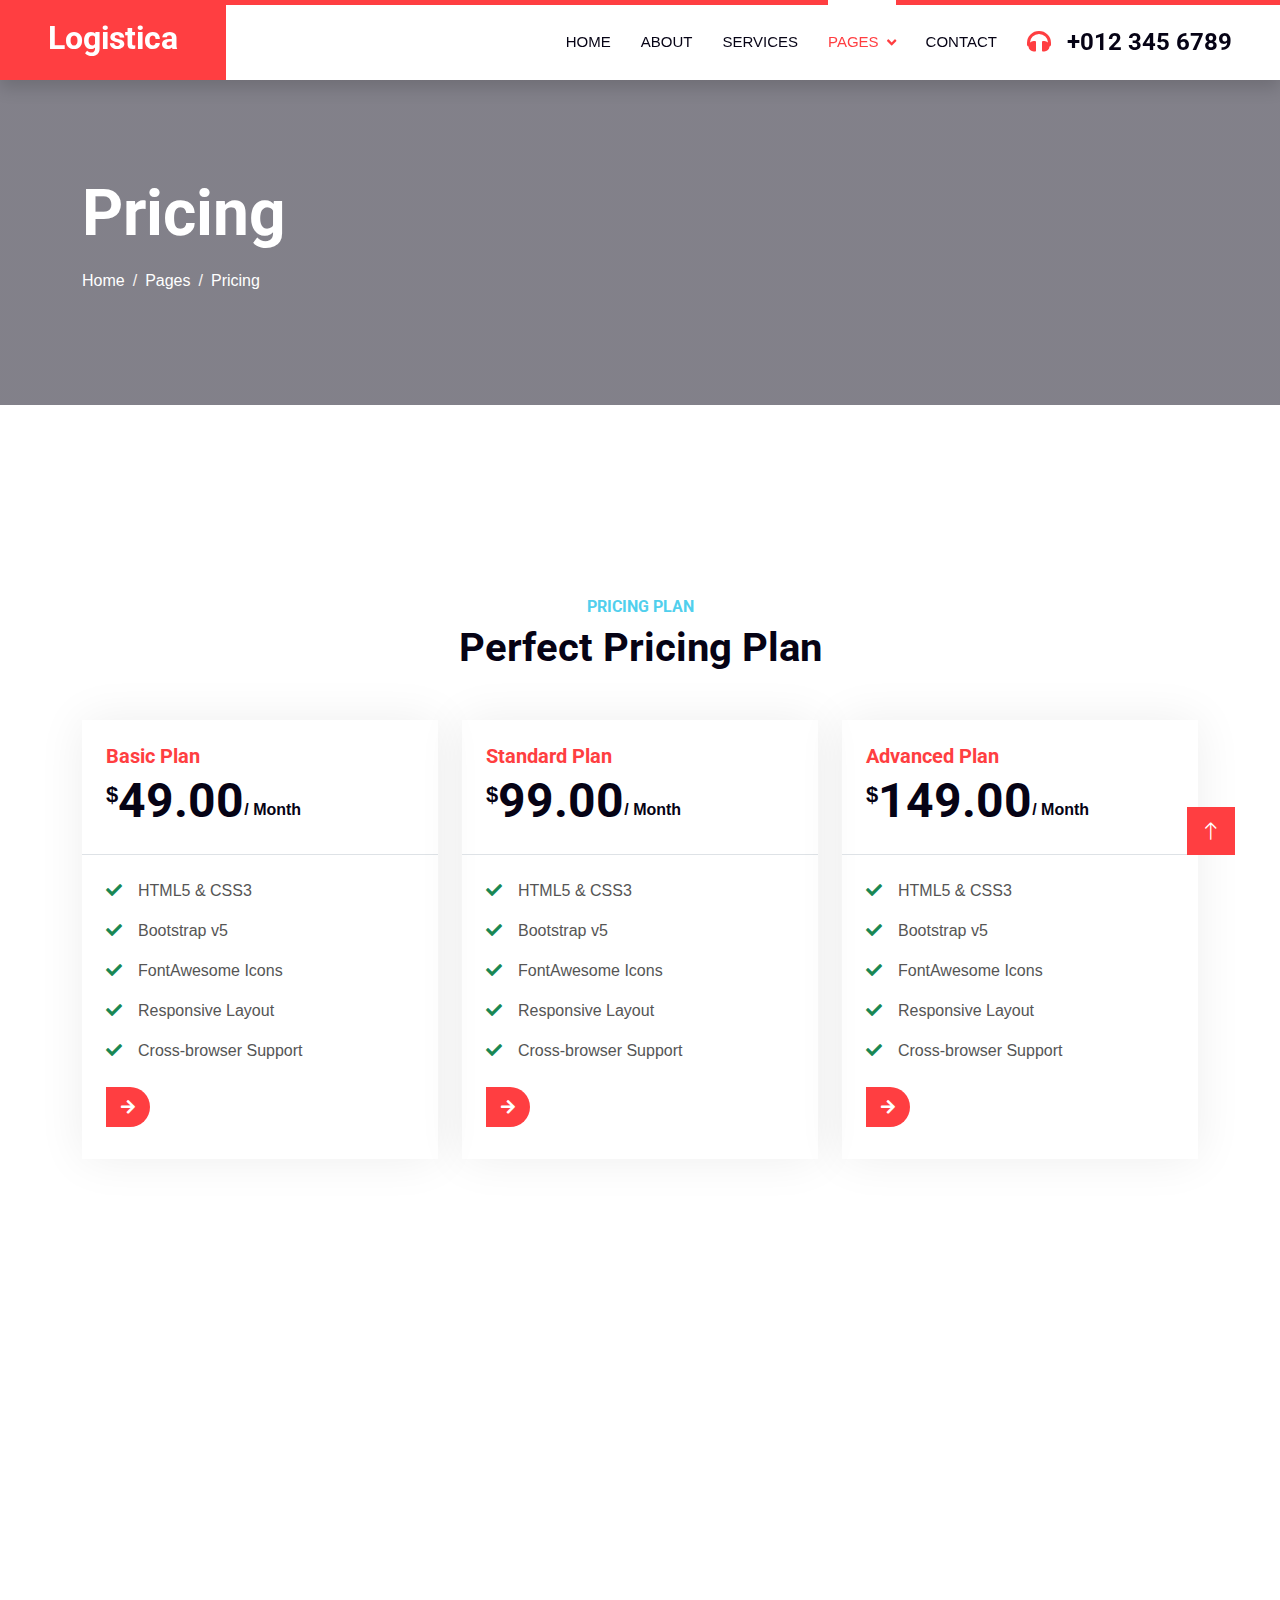
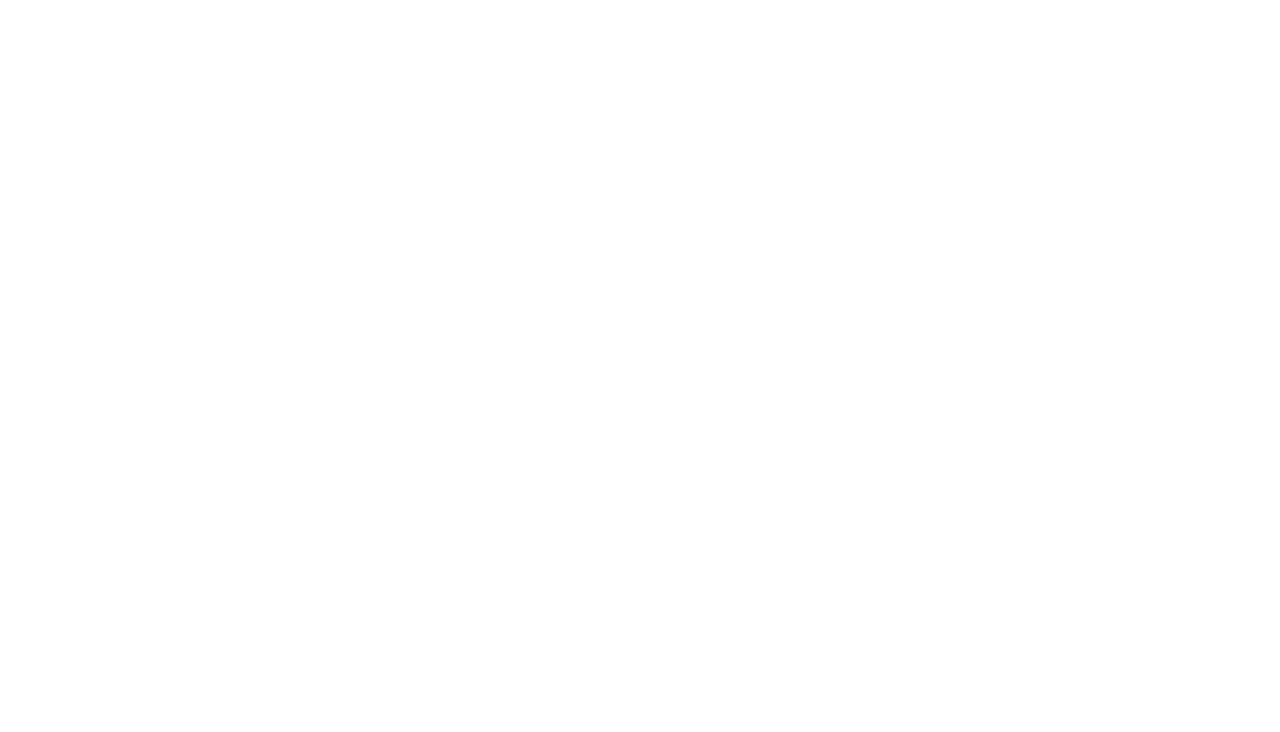
<file: price.html>
<!DOCTYPE html>
<html lang="en">

<head>
    <meta charset="utf-8">
    <title>Logistica - Shipping Company Website Template</title>
    <meta content="width=device-width, initial-scale=1.0" name="viewport">
    <meta content="" name="keywords">
    <meta content="" name="description">

    <!-- Favicon -->
    <link href="img/favicon.ico" rel="icon">

    <!-- Google Web Fonts -->
    <link rel="preconnect" href="https://fonts.googleapis.com">
    <link rel="preconnect" href="https://fonts.gstatic.com" crossorigin>
    <link href="https://fonts.googleapis.com/css2?family=Inter:wght@400;600&family=Roboto:wght@500;700&display=swap" rel="stylesheet">

    <!-- Icon Font Stylesheet -->
    <link href="https://cdnjs.cloudflare.com/ajax/libs/font-awesome/5.10.0/css/all.min.css" rel="stylesheet">
    <link href="https://cdn.jsdelivr.net/npm/bootstrap-icons@1.4.1/font/bootstrap-icons.css" rel="stylesheet">

    <!-- Libraries Stylesheet -->
    <link href="lib/animate/animate.min.css" rel="stylesheet">
    <link href="lib/owlcarousel/assets/owl.carousel.min.css" rel="stylesheet">

    <!-- Customized Bootstrap Stylesheet -->
    <link href="css/bootstrap.min.css" rel="stylesheet">

    <!-- Template Stylesheet -->
    <link href="css/style.css" rel="stylesheet">
</head>

<body>
    <!-- Spinner Start -->
    <div id="spinner" class="show bg-white position-fixed translate-middle w-100 vh-100 top-50 start-50 d-flex align-items-center justify-content-center">
        <div class="spinner-grow text-primary" style="width: 3rem; height: 3rem;" role="status">
            <span class="sr-only">Loading...</span>
        </div>
    </div>
    <!-- Spinner End -->


    <!-- Navbar Start -->
    <nav class="navbar navbar-expand-lg bg-white navbar-light shadow border-top border-5 border-primary sticky-top p-0">
        <a href="index.html" class="navbar-brand bg-primary d-flex align-items-center px-4 px-lg-5">
            <h2 class="mb-2 text-white">Logistica</h2>
        </a>
        <button type="button" class="navbar-toggler me-4" data-bs-toggle="collapse" data-bs-target="#navbarCollapse">
            <span class="navbar-toggler-icon"></span>
        </button>
        <div class="collapse navbar-collapse" id="navbarCollapse">
            <div class="navbar-nav ms-auto p-4 p-lg-0">
                <a href="index.html" class="nav-item nav-link">Home</a>
                <a href="about.html" class="nav-item nav-link">About</a>
                <a href="service.html" class="nav-item nav-link">Services</a>
                <div class="nav-item dropdown">
                    <a href="#" class="nav-link dropdown-toggle active" data-bs-toggle="dropdown">Pages</a>
                    <div class="dropdown-menu fade-up m-0">
                        <a href="price.html" class="dropdown-item active">Pricing Plan</a>
                        <a href="feature.html" class="dropdown-item">Features</a>
                        <a href="quote.html" class="dropdown-item">Free Quote</a>
                        <a href="team.html" class="dropdown-item">Our Team</a>
                        <a href="testimonial.html" class="dropdown-item">Testimonial</a>
                        <a href="404.html" class="dropdown-item">404 Page</a>
                    </div>
                </div>
                <a href="contact.html" class="nav-item nav-link">Contact</a>
            </div>
            <h4 class="m-0 pe-lg-5 d-none d-lg-block"><i class="fa fa-headphones text-primary me-3"></i>+012 345 6789</h4>
        </div>
    </nav>
    <!-- Navbar End -->


    <!-- Page Header Start -->
    <div class="container-fluid page-header py-5" style="margin-bottom: 6rem;">
        <div class="container py-5">
            <h1 class="display-3 text-white mb-3 animated slideInDown">Pricing</h1>
            <nav aria-label="breadcrumb animated slideInDown">
                <ol class="breadcrumb">
                    <li class="breadcrumb-item"><a class="text-white" href="#">Home</a></li>
                    <li class="breadcrumb-item"><a class="text-white" href="#">Pages</a></li>
                    <li class="breadcrumb-item text-white active" aria-current="page">Pricing</li>
                </ol>
            </nav>
        </div>
    </div>
    <!-- Page Header End -->


    <!-- Pricing Start -->
    <div class="container-xxl py-5">
        <div class="container py-5">
            <div class="text-center wow fadeInUp" data-wow-delay="0.1s">
                <h6 class="text-secondary text-uppercase">Pricing Plan</h6>
                <h1 class="mb-5">Perfect Pricing Plan</h1>
            </div>
            <div class="row g-4">
                <div class="col-md-6 col-lg-4 wow fadeInUp" data-wow-delay="0.3s">
                    <div class="price-item">
                        <div class="border-bottom p-4 mb-4">
                            <h5 class="text-primary mb-1">Basic Plan</h5>
                            <h1 class="display-5 mb-0">
                                <small class="align-top" style="font-size: 22px; line-height: 45px;">$</small>49.00<small
                                    class="align-bottom" style="font-size: 16px; line-height: 40px;">/ Month</small>
                            </h1>
                        </div>
                        <div class="p-4 pt-0">
                            <p><i class="fa fa-check text-success me-3"></i>HTML5 & CSS3</p>
                            <p><i class="fa fa-check text-success me-3"></i>Bootstrap v5</p>
                            <p><i class="fa fa-check text-success me-3"></i>FontAwesome Icons</p>
                            <p><i class="fa fa-check text-success me-3"></i>Responsive Layout</p>
                            <p><i class="fa fa-check text-success me-3"></i>Cross-browser Support</p>
                            <a class="btn-slide mt-2" href=""><i class="fa fa-arrow-right"></i><span >Order Now</span></a>
                        </div>
                    </div>
                </div>
                <div class="col-md-6 col-lg-4 wow fadeInUp" data-wow-delay="0.5s">
                    <div class="price-item">
                        <div class="border-bottom p-4 mb-4">
                            <h5 class="text-primary mb-1">Standard Plan</h5>
                            <h1 class="display-5 mb-0">
                                <small class="align-top" style="font-size: 22px; line-height: 45px;">$</small>99.00<small
                                    class="align-bottom" style="font-size: 16px; line-height: 40px;">/ Month</small>
                            </h1>
                        </div>
                        <div class="p-4 pt-0">
                            <p><i class="fa fa-check text-success me-3"></i>HTML5 & CSS3</p>
                            <p><i class="fa fa-check text-success me-3"></i>Bootstrap v5</p>
                            <p><i class="fa fa-check text-success me-3"></i>FontAwesome Icons</p>
                            <p><i class="fa fa-check text-success me-3"></i>Responsive Layout</p>
                            <p><i class="fa fa-check text-success me-3"></i>Cross-browser Support</p>
                            <a class="btn-slide mt-2" href=""><i class="fa fa-arrow-right"></i><span >Order Now</span></a>
                        </div>
                    </div>
                </div>
                <div class="col-md-6 col-lg-4 wow fadeInUp" data-wow-delay="0.7s">
                    <div class="price-item">
                        <div class="border-bottom p-4 mb-4">
                            <h5 class="text-primary mb-1">Advanced Plan</h5>
                            <h1 class="display-5 mb-0">
                                <small class="align-top" style="font-size: 22px; line-height: 45px;">$</small>149.00<small
                                    class="align-bottom" style="font-size: 16px; line-height: 40px;">/ Month</small>
                            </h1>
                        </div>
                        <div class="p-4 pt-0">
                            <p><i class="fa fa-check text-success me-3"></i>HTML5 & CSS3</p>
                            <p><i class="fa fa-check text-success me-3"></i>Bootstrap v5</p>
                            <p><i class="fa fa-check text-success me-3"></i>FontAwesome Icons</p>
                            <p><i class="fa fa-check text-success me-3"></i>Responsive Layout</p>
                            <p><i class="fa fa-check text-success me-3"></i>Cross-browser Support</p>
                            <a class="btn-slide mt-2" href=""><i class="fa fa-arrow-right"></i><span >Order Now</span></a>
                        </div>
                    </div>
                </div>
            </div>
        </div>
    </div>
    <!-- Pricing End -->


    <!-- Quote Start -->
    <div class="container-xxl py-5">
        <div class="container py-5">
            <div class="row g-5 align-items-center">
                <div class="col-lg-5 wow fadeInUp" data-wow-delay="0.1s">
                    <h6 class="text-secondary text-uppercase mb-3">Get A Quote</h6>
                    <h1 class="mb-5">Request A Free Qoute!</h1>
                    <p class="mb-5">Tempor erat elitr rebum at clita. Diam dolor diam ipsum sit. Aliqu diam amet diam et eos. Clita erat ipsum et lorem et sit, sed stet lorem sit clita duo justo erat amet</p>
                    <div class="d-flex align-items-center">
                        <i class="fa fa-headphones fa-2x flex-shrink-0 bg-primary p-3 text-white"></i>
                        <div class="ps-4">
                            <h6>Call for any query!</h6>
                            <h3 class="text-primary m-0">+012 345 6789</h3>
                        </div>
                    </div>
                </div>
                <div class="col-lg-7">
                    <div class="bg-light text-center p-5 wow fadeIn" data-wow-delay="0.5s">
                        <form>
                            <div class="row g-3">
                                <div class="col-12 col-sm-6">
                                    <input type="text" class="form-control border-0" placeholder="Your Name" style="height: 55px;">
                                </div>
                                <div class="col-12 col-sm-6">
                                    <input type="email" class="form-control border-0" placeholder="Your Email" style="height: 55px;">
                                </div>
                                <div class="col-12 col-sm-6">
                                    <input type="text" class="form-control border-0" placeholder="Your Mobile" style="height: 55px;">
                                </div>
                                <div class="col-12 col-sm-6">
                                    <select class="form-select border-0" style="height: 55px;">
                                        <option selected>Select A Freight</option>
                                        <option value="1">Freight 1</option>
                                        <option value="2">Freight 2</option>
                                        <option value="3">Freight 3</option>
                                    </select>
                                </div>
                                <div class="col-12">
                                    <textarea class="form-control border-0" placeholder="Special Note"></textarea>
                                </div>
                                <div class="col-12">
                                    <button class="btn btn-primary w-100 py-3" type="submit">Submit</button>
                                </div>
                            </div>
                        </form>
                    </div>
                </div>
            </div>
        </div>
    </div>
    <!-- Quote End -->
        

    <!-- Footer Start -->
    <div class="container-fluid bg-dark text-light footer pt-5 wow fadeIn" data-wow-delay="0.1s" style="margin-top: 6rem;">
        <div class="container py-5">
            <div class="row g-5">
                <div class="col-lg-3 col-md-6">
                    <h4 class="text-light mb-4">Address</h4>
                    <p class="mb-2"><i class="fa fa-map-marker-alt me-3"></i>123 Street, New York, USA</p>
                    <p class="mb-2"><i class="fa fa-phone-alt me-3"></i>+012 345 67890</p>
                    <p class="mb-2"><i class="fa fa-envelope me-3"></i>info@example.com</p>
                    <div class="d-flex pt-2">
                        <a class="btn btn-outline-light btn-social" href=""><i class="fab fa-twitter"></i></a>
                        <a class="btn btn-outline-light btn-social" href=""><i class="fab fa-facebook-f"></i></a>
                        <a class="btn btn-outline-light btn-social" href=""><i class="fab fa-youtube"></i></a>
                        <a class="btn btn-outline-light btn-social" href=""><i class="fab fa-linkedin-in"></i></a>
                    </div>
                </div>
                <div class="col-lg-3 col-md-6">
                    <h4 class="text-light mb-4">Services</h4>
                    <a class="btn btn-link" href="">Air Freight</a>
                    <a class="btn btn-link" href="">Sea Freight</a>
                    <a class="btn btn-link" href="">Road Freight</a>
                    <a class="btn btn-link" href="">Logistic Solutions</a>
                    <a class="btn btn-link" href="">Industry solutions</a>
                </div>
                <div class="col-lg-3 col-md-6">
                    <h4 class="text-light mb-4">Quick Links</h4>
                    <a class="btn btn-link" href="">About Us</a>
                    <a class="btn btn-link" href="">Contact Us</a>
                    <a class="btn btn-link" href="">Our Services</a>
                    <a class="btn btn-link" href="">Terms & Condition</a>
                    <a class="btn btn-link" href="">Support</a>
                </div>
                <div class="col-lg-3 col-md-6">
                    <h4 class="text-light mb-4">Newsletter</h4>
                    <p>Dolor amet sit justo amet elitr clita ipsum elitr est.</p>
                    <div class="position-relative mx-auto" style="max-width: 400px;">
                        <input class="form-control border-0 w-100 py-3 ps-4 pe-5" type="text" placeholder="Your email">
                        <button type="button" class="btn btn-primary py-2 position-absolute top-0 end-0 mt-2 me-2">SignUp</button>
                    </div>
                </div>
            </div>
        </div>
        <div class="container">
            <div class="copyright">
                <div class="row">
                    <div class="col-md-6 text-center text-md-start mb-3 mb-md-0">
                        &copy; <a class="border-bottom" href="#">Your Site Name</a>, All Right Reserved.
                    </div>
                    <div class="col-md-6 text-center text-md-end">
                        <!--/*** This template is free as long as you keep the footer author’s credit link/attribution link/backlink. If you'd like to use the template without the footer author’s credit link/attribution link/backlink, you can purchase the Credit Removal License from "https://htmlcodex.com/credit-removal". Thank you for your support. ***/-->
                        Designed By <a class="border-bottom" href="https://htmlcodex.com">HTML Codex</a>
                    </div>
                </div>
            </div>
        </div>
    </div>
    <!-- Footer End -->


    <!-- Back to Top -->
    <a href="#" class="btn btn-lg btn-primary btn-lg-square rounded-0 back-to-top"><i class="bi bi-arrow-up"></i></a>


    <!-- JavaScript Libraries -->
    <script src="https://code.jquery.com/jquery-3.4.1.min.js"></script>
    <script src="https://cdn.jsdelivr.net/npm/bootstrap@5.0.0/dist/js/bootstrap.bundle.min.js"></script>
    <script src="lib/wow/wow.min.js"></script>
    <script src="lib/easing/easing.min.js"></script>
    <script src="lib/waypoints/waypoints.min.js"></script>
    <script src="lib/counterup/counterup.min.js"></script>
    <script src="lib/owlcarousel/owl.carousel.min.js"></script>

    <!-- Template Javascript -->
    <script src="js/main.js"></script>
</body>

</html>
</file>
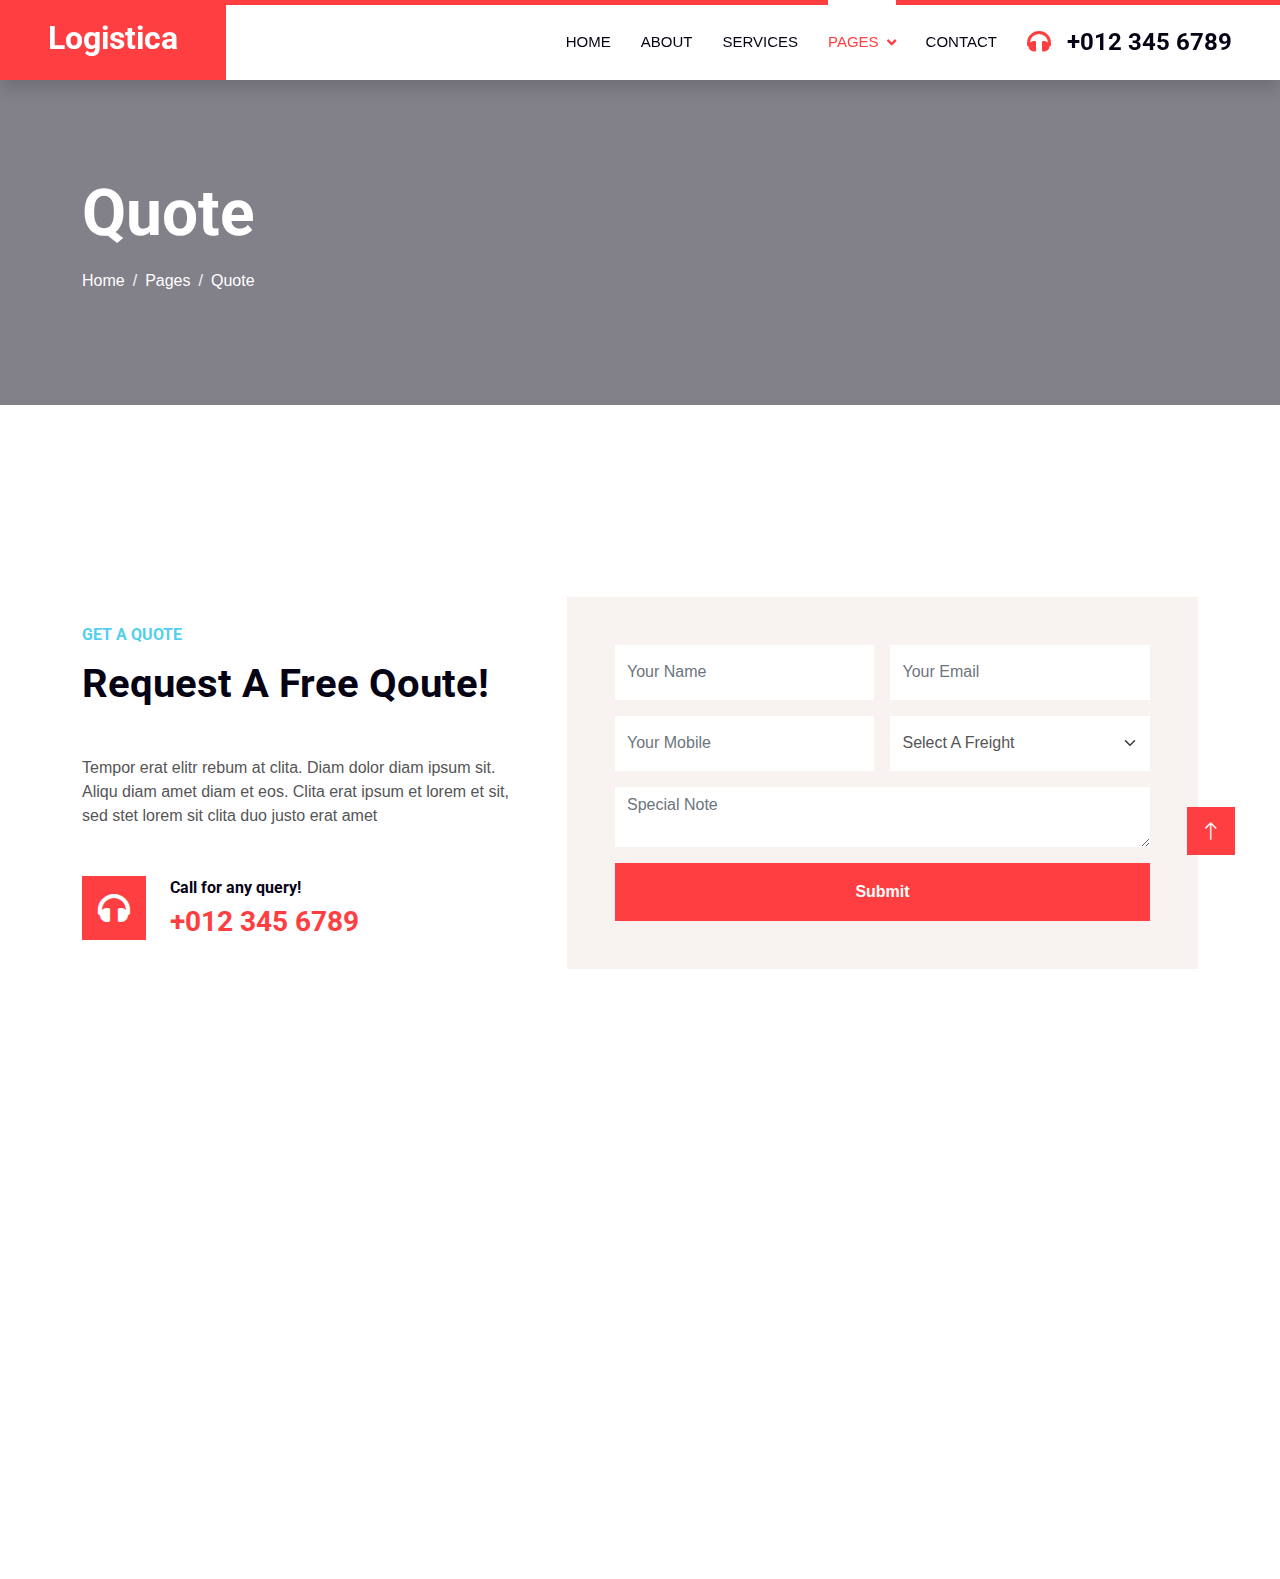
<file: quote.html>
<!DOCTYPE html>
<html lang="en">

<head>
    <meta charset="utf-8">
    <title>Logistica - Shipping Company Website Template</title>
    <meta content="width=device-width, initial-scale=1.0" name="viewport">
    <meta content="" name="keywords">
    <meta content="" name="description">

    <!-- Favicon -->
    <link href="img/favicon.ico" rel="icon">

    <!-- Google Web Fonts -->
    <link rel="preconnect" href="https://fonts.googleapis.com">
    <link rel="preconnect" href="https://fonts.gstatic.com" crossorigin>
    <link href="https://fonts.googleapis.com/css2?family=Inter:wght@400;600&family=Roboto:wght@500;700&display=swap" rel="stylesheet">

    <!-- Icon Font Stylesheet -->
    <link href="https://cdnjs.cloudflare.com/ajax/libs/font-awesome/5.10.0/css/all.min.css" rel="stylesheet">
    <link href="https://cdn.jsdelivr.net/npm/bootstrap-icons@1.4.1/font/bootstrap-icons.css" rel="stylesheet">

    <!-- Libraries Stylesheet -->
    <link href="lib/animate/animate.min.css" rel="stylesheet">
    <link href="lib/owlcarousel/assets/owl.carousel.min.css" rel="stylesheet">

    <!-- Customized Bootstrap Stylesheet -->
    <link href="css/bootstrap.min.css" rel="stylesheet">

    <!-- Template Stylesheet -->
    <link href="css/style.css" rel="stylesheet">
</head>

<body>
    <!-- Spinner Start -->
    <div id="spinner" class="show bg-white position-fixed translate-middle w-100 vh-100 top-50 start-50 d-flex align-items-center justify-content-center">
        <div class="spinner-grow text-primary" style="width: 3rem; height: 3rem;" role="status">
            <span class="sr-only">Loading...</span>
        </div>
    </div>
    <!-- Spinner End -->


    <!-- Navbar Start -->
    <nav class="navbar navbar-expand-lg bg-white navbar-light shadow border-top border-5 border-primary sticky-top p-0">
        <a href="index.html" class="navbar-brand bg-primary d-flex align-items-center px-4 px-lg-5">
            <h2 class="mb-2 text-white">Logistica</h2>
        </a>
        <button type="button" class="navbar-toggler me-4" data-bs-toggle="collapse" data-bs-target="#navbarCollapse">
            <span class="navbar-toggler-icon"></span>
        </button>
        <div class="collapse navbar-collapse" id="navbarCollapse">
            <div class="navbar-nav ms-auto p-4 p-lg-0">
                <a href="index.html" class="nav-item nav-link">Home</a>
                <a href="about.html" class="nav-item nav-link">About</a>
                <a href="service.html" class="nav-item nav-link">Services</a>
                <div class="nav-item dropdown">
                    <a href="#" class="nav-link dropdown-toggle active" data-bs-toggle="dropdown">Pages</a>
                    <div class="dropdown-menu fade-up m-0">
                        <a href="price.html" class="dropdown-item">Pricing Plan</a>
                        <a href="feature.html" class="dropdown-item">Features</a>
                        <a href="quote.html" class="dropdown-item active">Free Quote</a>
                        <a href="team.html" class="dropdown-item">Our Team</a>
                        <a href="testimonial.html" class="dropdown-item">Testimonial</a>
                        <a href="404.html" class="dropdown-item">404 Page</a>
                    </div>
                </div>
                <a href="contact.html" class="nav-item nav-link">Contact</a>
            </div>
            <h4 class="m-0 pe-lg-5 d-none d-lg-block"><i class="fa fa-headphones text-primary me-3"></i>+012 345 6789</h4>
        </div>
    </nav>
    <!-- Navbar End -->


    <!-- Page Header Start -->
    <div class="container-fluid page-header py-5" style="margin-bottom: 6rem;">
        <div class="container py-5">
            <h1 class="display-3 text-white mb-3 animated slideInDown">Quote</h1>
            <nav aria-label="breadcrumb animated slideInDown">
                <ol class="breadcrumb">
                    <li class="breadcrumb-item"><a class="text-white" href="#">Home</a></li>
                    <li class="breadcrumb-item"><a class="text-white" href="#">Pages</a></li>
                    <li class="breadcrumb-item text-white active" aria-current="page">Quote</li>
                </ol>
            </nav>
        </div>
    </div>
    <!-- Page Header End -->


    <!-- Quote Start -->
    <div class="container-xxl py-5">
        <div class="container py-5">
            <div class="row g-5 align-items-center">
                <div class="col-lg-5 wow fadeInUp" data-wow-delay="0.1s">
                    <h6 class="text-secondary text-uppercase mb-3">Get A Quote</h6>
                    <h1 class="mb-5">Request A Free Qoute!</h1>
                    <p class="mb-5">Tempor erat elitr rebum at clita. Diam dolor diam ipsum sit. Aliqu diam amet diam et eos. Clita erat ipsum et lorem et sit, sed stet lorem sit clita duo justo erat amet</p>
                    <div class="d-flex align-items-center">
                        <i class="fa fa-headphones fa-2x flex-shrink-0 bg-primary p-3 text-white"></i>
                        <div class="ps-4">
                            <h6>Call for any query!</h6>
                            <h3 class="text-primary m-0">+012 345 6789</h3>
                        </div>
                    </div>
                </div>
                <div class="col-lg-7">
                    <div class="bg-light text-center p-5 wow fadeIn" data-wow-delay="0.5s">
                        <form>
                            <div class="row g-3">
                                <div class="col-12 col-sm-6">
                                    <input type="text" class="form-control border-0" placeholder="Your Name" style="height: 55px;">
                                </div>
                                <div class="col-12 col-sm-6">
                                    <input type="email" class="form-control border-0" placeholder="Your Email" style="height: 55px;">
                                </div>
                                <div class="col-12 col-sm-6">
                                    <input type="text" class="form-control border-0" placeholder="Your Mobile" style="height: 55px;">
                                </div>
                                <div class="col-12 col-sm-6">
                                    <select class="form-select border-0" style="height: 55px;">
                                        <option selected>Select A Freight</option>
                                        <option value="1">Freight 1</option>
                                        <option value="2">Freight 2</option>
                                        <option value="3">Freight 3</option>
                                    </select>
                                </div>
                                <div class="col-12">
                                    <textarea class="form-control border-0" placeholder="Special Note"></textarea>
                                </div>
                                <div class="col-12">
                                    <button class="btn btn-primary w-100 py-3" type="submit">Submit</button>
                                </div>
                            </div>
                        </form>
                    </div>
                </div>
            </div>
        </div>
    </div>
    <!-- Quote End -->
        

    <!-- Footer Start -->
    <div class="container-fluid bg-dark text-light footer pt-5 wow fadeIn" data-wow-delay="0.1s" style="margin-top: 6rem;">
        <div class="container py-5">
            <div class="row g-5">
                <div class="col-lg-3 col-md-6">
                    <h4 class="text-light mb-4">Address</h4>
                    <p class="mb-2"><i class="fa fa-map-marker-alt me-3"></i>123 Street, New York, USA</p>
                    <p class="mb-2"><i class="fa fa-phone-alt me-3"></i>+012 345 67890</p>
                    <p class="mb-2"><i class="fa fa-envelope me-3"></i>info@example.com</p>
                    <div class="d-flex pt-2">
                        <a class="btn btn-outline-light btn-social" href=""><i class="fab fa-twitter"></i></a>
                        <a class="btn btn-outline-light btn-social" href=""><i class="fab fa-facebook-f"></i></a>
                        <a class="btn btn-outline-light btn-social" href=""><i class="fab fa-youtube"></i></a>
                        <a class="btn btn-outline-light btn-social" href=""><i class="fab fa-linkedin-in"></i></a>
                    </div>
                </div>
                <div class="col-lg-3 col-md-6">
                    <h4 class="text-light mb-4">Services</h4>
                    <a class="btn btn-link" href="">Air Freight</a>
                    <a class="btn btn-link" href="">Sea Freight</a>
                    <a class="btn btn-link" href="">Road Freight</a>
                    <a class="btn btn-link" href="">Logistic Solutions</a>
                    <a class="btn btn-link" href="">Industry solutions</a>
                </div>
                <div class="col-lg-3 col-md-6">
                    <h4 class="text-light mb-4">Quick Links</h4>
                    <a class="btn btn-link" href="">About Us</a>
                    <a class="btn btn-link" href="">Contact Us</a>
                    <a class="btn btn-link" href="">Our Services</a>
                    <a class="btn btn-link" href="">Terms & Condition</a>
                    <a class="btn btn-link" href="">Support</a>
                </div>
                <div class="col-lg-3 col-md-6">
                    <h4 class="text-light mb-4">Newsletter</h4>
                    <p>Dolor amet sit justo amet elitr clita ipsum elitr est.</p>
                    <div class="position-relative mx-auto" style="max-width: 400px;">
                        <input class="form-control border-0 w-100 py-3 ps-4 pe-5" type="text" placeholder="Your email">
                        <button type="button" class="btn btn-primary py-2 position-absolute top-0 end-0 mt-2 me-2">SignUp</button>
                    </div>
                </div>
            </div>
        </div>
        <div class="container">
            <div class="copyright">
                <div class="row">
                    <div class="col-md-6 text-center text-md-start mb-3 mb-md-0">
                        &copy; <a class="border-bottom" href="#">Your Site Name</a>, All Right Reserved.
                    </div>
                    <div class="col-md-6 text-center text-md-end">
                        <!--/*** This template is free as long as you keep the footer author’s credit link/attribution link/backlink. If you'd like to use the template without the footer author’s credit link/attribution link/backlink, you can purchase the Credit Removal License from "https://htmlcodex.com/credit-removal". Thank you for your support. ***/-->
                        Designed By <a class="border-bottom" href="https://htmlcodex.com">HTML Codex</a>
                    </div>
                </div>
            </div>
        </div>
    </div>
    <!-- Footer End -->


    <!-- Back to Top -->
    <a href="#" class="btn btn-lg btn-primary btn-lg-square rounded-0 back-to-top"><i class="bi bi-arrow-up"></i></a>


    <!-- JavaScript Libraries -->
    <script src="https://code.jquery.com/jquery-3.4.1.min.js"></script>
    <script src="https://cdn.jsdelivr.net/npm/bootstrap@5.0.0/dist/js/bootstrap.bundle.min.js"></script>
    <script src="lib/wow/wow.min.js"></script>
    <script src="lib/easing/easing.min.js"></script>
    <script src="lib/waypoints/waypoints.min.js"></script>
    <script src="lib/counterup/counterup.min.js"></script>
    <script src="lib/owlcarousel/owl.carousel.min.js"></script>

    <!-- Template Javascript -->
    <script src="js/main.js"></script>
</body>

</html>
</file>
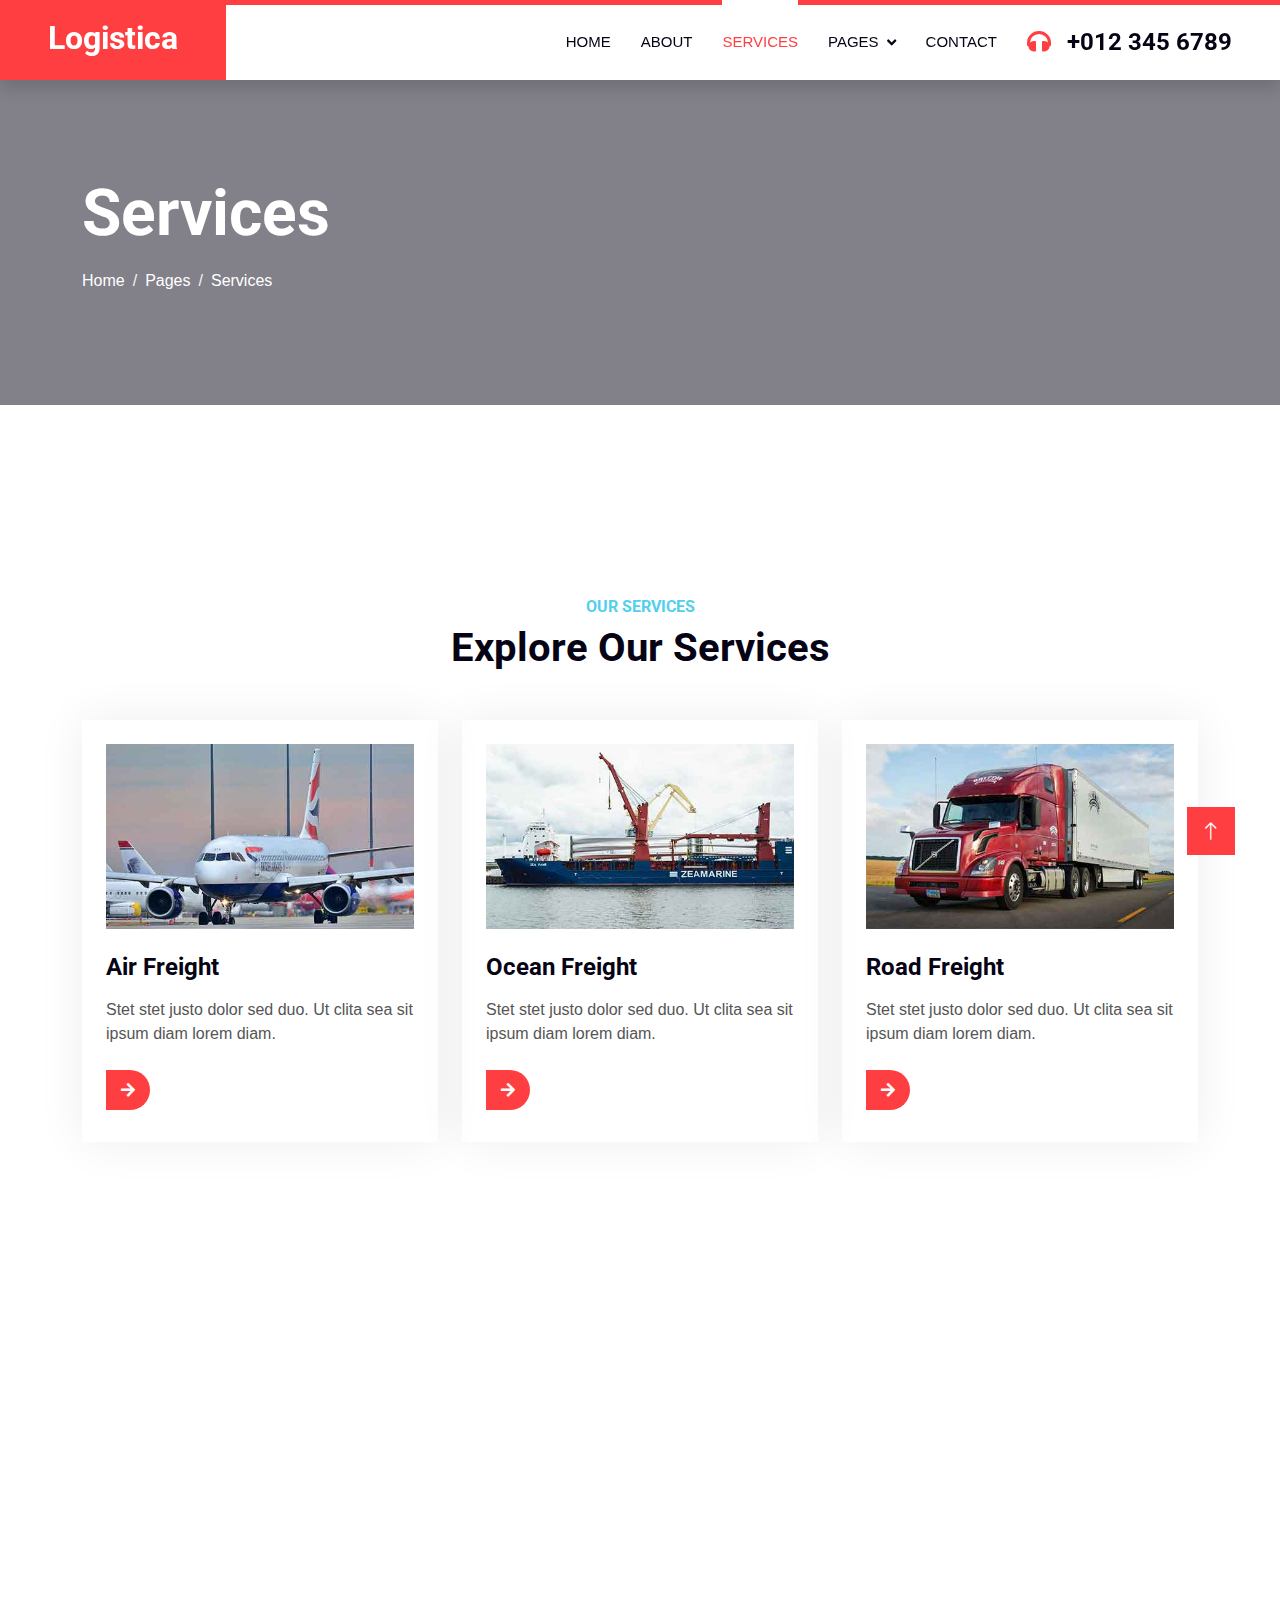
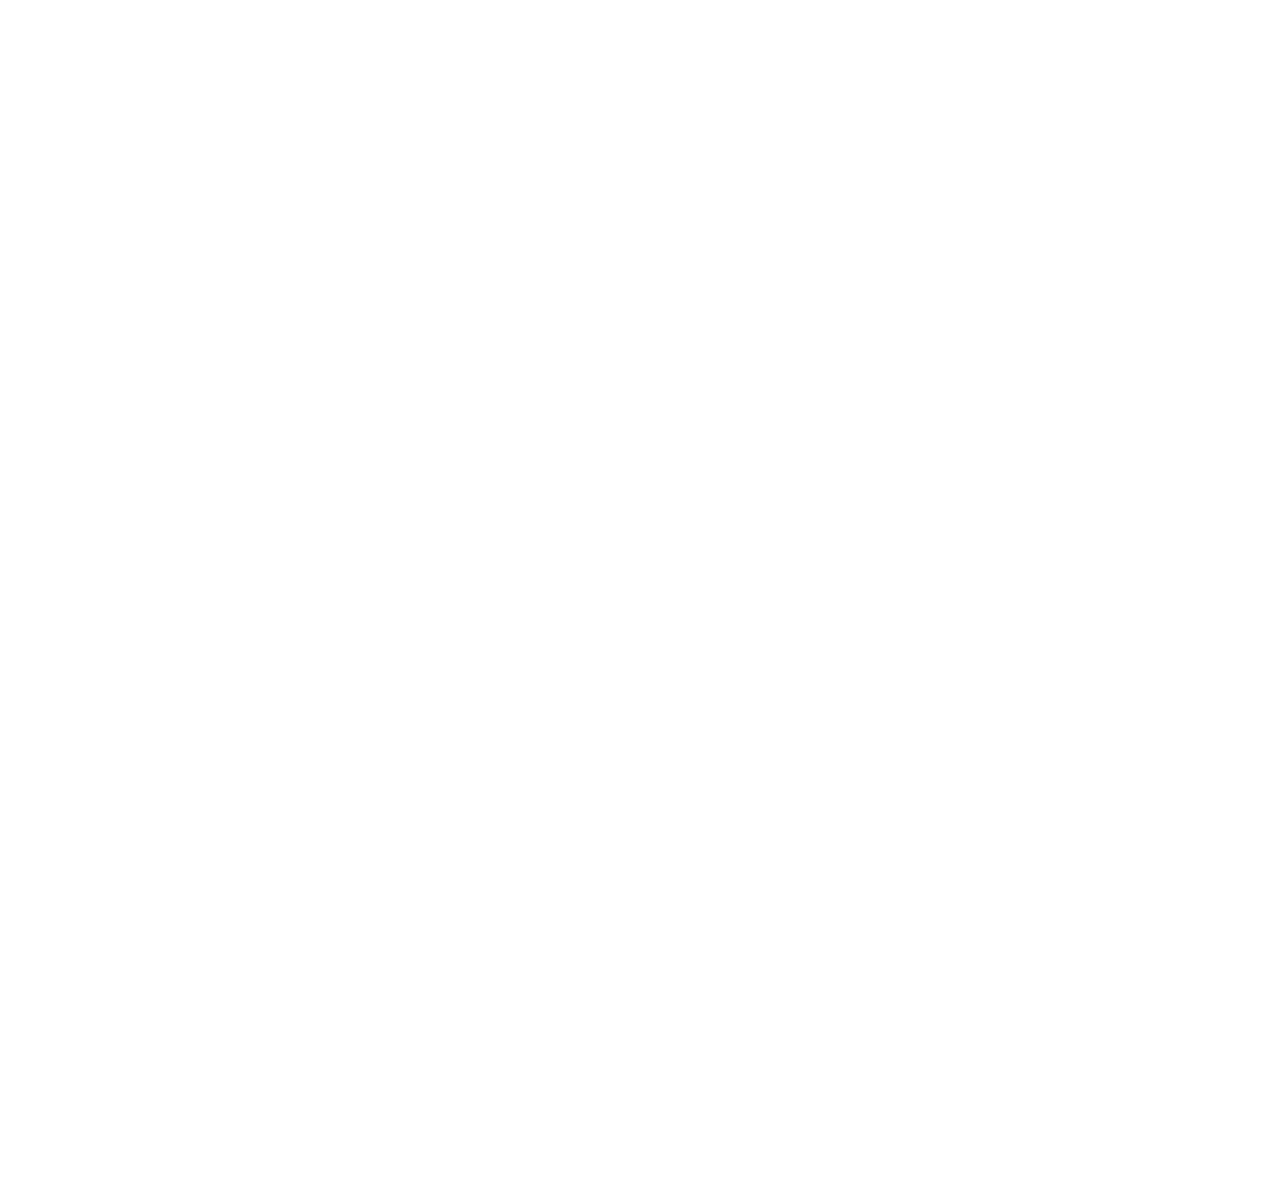
<file: service.html>
<!DOCTYPE html>
<html lang="en">

<head>
    <meta charset="utf-8">
    <title>Logistica - Shipping Company Website Template</title>
    <meta content="width=device-width, initial-scale=1.0" name="viewport">
    <meta content="" name="keywords">
    <meta content="" name="description">

    <!-- Favicon -->
    <link href="img/favicon.ico" rel="icon">

    <!-- Google Web Fonts -->
    <link rel="preconnect" href="https://fonts.googleapis.com">
    <link rel="preconnect" href="https://fonts.gstatic.com" crossorigin>
    <link href="https://fonts.googleapis.com/css2?family=Inter:wght@400;600&family=Roboto:wght@500;700&display=swap" rel="stylesheet">

    <!-- Icon Font Stylesheet -->
    <link href="https://cdnjs.cloudflare.com/ajax/libs/font-awesome/5.10.0/css/all.min.css" rel="stylesheet">
    <link href="https://cdn.jsdelivr.net/npm/bootstrap-icons@1.4.1/font/bootstrap-icons.css" rel="stylesheet">

    <!-- Libraries Stylesheet -->
    <link href="lib/animate/animate.min.css" rel="stylesheet">
    <link href="lib/owlcarousel/assets/owl.carousel.min.css" rel="stylesheet">

    <!-- Customized Bootstrap Stylesheet -->
    <link href="css/bootstrap.min.css" rel="stylesheet">

    <!-- Template Stylesheet -->
    <link href="css/style.css" rel="stylesheet">
</head>

<body>
    <!-- Spinner Start -->
    <div id="spinner" class="show bg-white position-fixed translate-middle w-100 vh-100 top-50 start-50 d-flex align-items-center justify-content-center">
        <div class="spinner-grow text-primary" style="width: 3rem; height: 3rem;" role="status">
            <span class="sr-only">Loading...</span>
        </div>
    </div>
    <!-- Spinner End -->


    <!-- Navbar Start -->
    <nav class="navbar navbar-expand-lg bg-white navbar-light shadow border-top border-5 border-primary sticky-top p-0">
        <a href="index.html" class="navbar-brand bg-primary d-flex align-items-center px-4 px-lg-5">
            <h2 class="mb-2 text-white">Logistica</h2>
        </a>
        <button type="button" class="navbar-toggler me-4" data-bs-toggle="collapse" data-bs-target="#navbarCollapse">
            <span class="navbar-toggler-icon"></span>
        </button>
        <div class="collapse navbar-collapse" id="navbarCollapse">
            <div class="navbar-nav ms-auto p-4 p-lg-0">
                <a href="index.html" class="nav-item nav-link">Home</a>
                <a href="about.html" class="nav-item nav-link">About</a>
                <a href="service.html" class="nav-item nav-link active">Services</a>
                <div class="nav-item dropdown">
                    <a href="#" class="nav-link dropdown-toggle" data-bs-toggle="dropdown">Pages</a>
                    <div class="dropdown-menu fade-up m-0">
                        <a href="price.html" class="dropdown-item">Pricing Plan</a>
                        <a href="feature.html" class="dropdown-item">Features</a>
                        <a href="quote.html" class="dropdown-item">Free Quote</a>
                        <a href="team.html" class="dropdown-item">Our Team</a>
                        <a href="testimonial.html" class="dropdown-item">Testimonial</a>
                        <a href="404.html" class="dropdown-item">404 Page</a>
                    </div>
                </div>
                <a href="contact.html" class="nav-item nav-link">Contact</a>
            </div>
            <h4 class="m-0 pe-lg-5 d-none d-lg-block"><i class="fa fa-headphones text-primary me-3"></i>+012 345 6789</h4>
        </div>
    </nav>
    <!-- Navbar End -->


    <!-- Page Header Start -->
    <div class="container-fluid page-header py-5" style="margin-bottom: 6rem;">
        <div class="container py-5">
            <h1 class="display-3 text-white mb-3 animated slideInDown">Services</h1>
            <nav aria-label="breadcrumb animated slideInDown">
                <ol class="breadcrumb">
                    <li class="breadcrumb-item"><a class="text-white" href="#">Home</a></li>
                    <li class="breadcrumb-item"><a class="text-white" href="#">Pages</a></li>
                    <li class="breadcrumb-item text-white active" aria-current="page">Services</li>
                </ol>
            </nav>
        </div>
    </div>
    <!-- Page Header End -->


    <!-- Service Start -->
    <div class="container-xxl py-5">
        <div class="container py-5">
            <div class="text-center wow fadeInUp" data-wow-delay="0.1s">
                <h6 class="text-secondary text-uppercase">Our Services</h6>
                <h1 class="mb-5">Explore Our Services</h1>
            </div>
            <div class="row g-4">
                <div class="col-md-6 col-lg-4 wow fadeInUp" data-wow-delay="0.3s">
                    <div class="service-item p-4">
                        <div class="overflow-hidden mb-4">
                            <img class="img-fluid" src="img/service-1.jpg" alt="">
                        </div>
                        <h4 class="mb-3">Air Freight</h4>
                        <p>Stet stet justo dolor sed duo. Ut clita sea sit ipsum diam lorem diam.</p>
                        <a class="btn-slide mt-2" href=""><i class="fa fa-arrow-right"></i><span>Read More</span></a>
                    </div>
                </div>
                <div class="col-md-6 col-lg-4 wow fadeInUp" data-wow-delay="0.5s">
                    <div class="service-item p-4">
                        <div class="overflow-hidden mb-4">
                            <img class="img-fluid" src="img/service-2.jpg" alt="">
                        </div>
                        <h4 class="mb-3">Ocean Freight</h4>
                        <p>Stet stet justo dolor sed duo. Ut clita sea sit ipsum diam lorem diam.</p>
                        <a class="btn-slide mt-2" href=""><i class="fa fa-arrow-right"></i><span>Read More</span></a>
                    </div>
                </div>
                <div class="col-md-6 col-lg-4 wow fadeInUp" data-wow-delay="0.7s">
                    <div class="service-item p-4">
                        <div class="overflow-hidden mb-4">
                            <img class="img-fluid" src="img/service-3.jpg" alt="">
                        </div>
                        <h4 class="mb-3">Road Freight</h4>
                        <p>Stet stet justo dolor sed duo. Ut clita sea sit ipsum diam lorem diam.</p>
                        <a class="btn-slide mt-2" href=""><i class="fa fa-arrow-right"></i><span>Read More</span></a>
                    </div>
                </div>
                <div class="col-md-6 col-lg-4 wow fadeInUp" data-wow-delay="0.3s">
                    <div class="service-item p-4">
                        <div class="overflow-hidden mb-4">
                            <img class="img-fluid" src="img/service-4.jpg" alt="">
                        </div>
                        <h4 class="mb-3">Train Freight</h4>
                        <p>Stet stet justo dolor sed duo. Ut clita sea sit ipsum diam lorem diam.</p>
                        <a class="btn-slide mt-2" href=""><i class="fa fa-arrow-right"></i><span>Read More</span></a>
                    </div>
                </div>
                <div class="col-md-6 col-lg-4 wow fadeInUp" data-wow-delay="0.5s">
                    <div class="service-item p-4">
                        <div class="overflow-hidden mb-4">
                            <img class="img-fluid" src="img/service-5.jpg" alt="">
                        </div>
                        <h4 class="mb-3">Customs Clearance</h4>
                        <p>Stet stet justo dolor sed duo. Ut clita sea sit ipsum diam lorem diam.</p>
                        <a class="btn-slide mt-2" href=""><i class="fa fa-arrow-right"></i><span>Read More</span></a>
                    </div>
                </div>
                <div class="col-md-6 col-lg-4 wow fadeInUp" data-wow-delay="0.7s">
                    <div class="service-item p-4">
                        <div class="overflow-hidden mb-4">
                            <img class="img-fluid" src="img/service-6.jpg" alt="">
                        </div>
                        <h4 class="mb-3">Warehouse Solutions</h4>
                        <p>Stet stet justo dolor sed duo. Ut clita sea sit ipsum diam lorem diam.</p>
                        <a class="btn-slide mt-2" href=""><i class="fa fa-arrow-right"></i><span>Read More</span></a>
                    </div>
                </div>
            </div>
        </div>
    </div>
    <!-- Service End -->


    <!-- Testimonial Start -->
    <div class="container-xxl py-5 wow fadeInUp" data-wow-delay="0.1s">
        <div class="container py-5">
            <div class="text-center">
                <h6 class="text-secondary text-uppercase">Testimonial</h6>
                <h1 class="mb-0">Our Clients Say!</h1>
            </div>
            <div class="owl-carousel testimonial-carousel wow fadeInUp" data-wow-delay="0.1s">
                <div class="testimonial-item p-4 my-5">
                    <i class="fa fa-quote-right fa-3x text-light position-absolute top-0 end-0 mt-n3 me-4"></i>
                    <div class="d-flex align-items-end mb-4">
                        <img class="img-fluid flex-shrink-0" src="img/testimonial-1.jpg" style="width: 80px; height: 80px;">
                        <div class="ms-4">
                            <h5 class="mb-1">Client Name</h5>
                            <p class="m-0">Profession</p>
                        </div>
                    </div>
                    <p class="mb-0">Tempor erat elitr rebum at clita. Diam dolor diam ipsum sit diam amet diam et eos. Clita erat ipsum et lorem et sit.</p>
                </div>
                <div class="testimonial-item p-4 my-5">
                    <i class="fa fa-quote-right fa-3x text-light position-absolute top-0 end-0 mt-n3 me-4"></i>
                    <div class="d-flex align-items-end mb-4">
                        <img class="img-fluid flex-shrink-0" src="img/testimonial-2.jpg" style="width: 80px; height: 80px;">
                        <div class="ms-4">
                            <h5 class="mb-1">Client Name</h5>
                            <p class="m-0">Profession</p>
                        </div>
                    </div>
                    <p class="mb-0">Tempor erat elitr rebum at clita. Diam dolor diam ipsum sit diam amet diam et eos. Clita erat ipsum et lorem et sit.</p>
                </div>
                <div class="testimonial-item p-4 my-5">
                    <i class="fa fa-quote-right fa-3x text-light position-absolute top-0 end-0 mt-n3 me-4"></i>
                    <div class="d-flex align-items-end mb-4">
                        <img class="img-fluid flex-shrink-0" src="img/testimonial-3.jpg" style="width: 80px; height: 80px;">
                        <div class="ms-4">
                            <h5 class="mb-1">Client Name</h5>
                            <p class="m-0">Profession</p>
                        </div>
                    </div>
                    <p class="mb-0">Tempor erat elitr rebum at clita. Diam dolor diam ipsum sit diam amet diam et eos. Clita erat ipsum et lorem et sit.</p>
                </div>
                <div class="testimonial-item p-4 my-5">
                    <i class="fa fa-quote-right fa-3x text-light position-absolute top-0 end-0 mt-n3 me-4"></i>
                    <div class="d-flex align-items-end mb-4">
                        <img class="img-fluid flex-shrink-0" src="img/testimonial-4.jpg" style="width: 80px; height: 80px;">
                        <div class="ms-4">
                            <h5 class="mb-1">Client Name</h5>
                            <p class="m-0">Profession</p>
                        </div>
                    </div>
                    <p class="mb-0">Tempor erat elitr rebum at clita. Diam dolor diam ipsum sit diam amet diam et eos. Clita erat ipsum et lorem et sit.</p>
                </div>
            </div>
        </div>
    </div>
    <!-- Testimonial End -->


    <!-- Footer Start -->
    <div class="container-fluid bg-dark text-light footer pt-5 wow fadeIn" data-wow-delay="0.1s" style="margin-top: 6rem;">
        <div class="container py-5">
            <div class="row g-5">
                <div class="col-lg-3 col-md-6">
                    <h4 class="text-light mb-4">Address</h4>
                    <p class="mb-2"><i class="fa fa-map-marker-alt me-3"></i>123 Street, New York, USA</p>
                    <p class="mb-2"><i class="fa fa-phone-alt me-3"></i>+012 345 67890</p>
                    <p class="mb-2"><i class="fa fa-envelope me-3"></i>info@example.com</p>
                    <div class="d-flex pt-2">
                        <a class="btn btn-outline-light btn-social" href=""><i class="fab fa-twitter"></i></a>
                        <a class="btn btn-outline-light btn-social" href=""><i class="fab fa-facebook-f"></i></a>
                        <a class="btn btn-outline-light btn-social" href=""><i class="fab fa-youtube"></i></a>
                        <a class="btn btn-outline-light btn-social" href=""><i class="fab fa-linkedin-in"></i></a>
                    </div>
                </div>
                <div class="col-lg-3 col-md-6">
                    <h4 class="text-light mb-4">Services</h4>
                    <a class="btn btn-link" href="">Air Freight</a>
                    <a class="btn btn-link" href="">Sea Freight</a>
                    <a class="btn btn-link" href="">Road Freight</a>
                    <a class="btn btn-link" href="">Logistic Solutions</a>
                    <a class="btn btn-link" href="">Industry solutions</a>
                </div>
                <div class="col-lg-3 col-md-6">
                    <h4 class="text-light mb-4">Quick Links</h4>
                    <a class="btn btn-link" href="">About Us</a>
                    <a class="btn btn-link" href="">Contact Us</a>
                    <a class="btn btn-link" href="">Our Services</a>
                    <a class="btn btn-link" href="">Terms & Condition</a>
                    <a class="btn btn-link" href="">Support</a>
                </div>
                <div class="col-lg-3 col-md-6">
                    <h4 class="text-light mb-4">Newsletter</h4>
                    <p>Dolor amet sit justo amet elitr clita ipsum elitr est.</p>
                    <div class="position-relative mx-auto" style="max-width: 400px;">
                        <input class="form-control border-0 w-100 py-3 ps-4 pe-5" type="text" placeholder="Your email">
                        <button type="button" class="btn btn-primary py-2 position-absolute top-0 end-0 mt-2 me-2">SignUp</button>
                    </div>
                </div>
            </div>
        </div>
        <div class="container">
            <div class="copyright">
                <div class="row">
                    <div class="col-md-6 text-center text-md-start mb-3 mb-md-0">
                        &copy; <a class="border-bottom" href="#">Your Site Name</a>, All Right Reserved.
                    </div>
                    <div class="col-md-6 text-center text-md-end">
                        <!--/*** This template is free as long as you keep the footer author’s credit link/attribution link/backlink. If you'd like to use the template without the footer author’s credit link/attribution link/backlink, you can purchase the Credit Removal License from "https://htmlcodex.com/credit-removal". Thank you for your support. ***/-->
                        Designed By <a class="border-bottom" href="https://htmlcodex.com">HTML Codex</a>
                    </div>
                </div>
            </div>
        </div>
    </div>
    <!-- Footer End -->


    <!-- Back to Top -->
    <a href="#" class="btn btn-lg btn-primary btn-lg-square rounded-0 back-to-top"><i class="bi bi-arrow-up"></i></a>


    <!-- JavaScript Libraries -->
    <script src="https://code.jquery.com/jquery-3.4.1.min.js"></script>
    <script src="https://cdn.jsdelivr.net/npm/bootstrap@5.0.0/dist/js/bootstrap.bundle.min.js"></script>
    <script src="lib/wow/wow.min.js"></script>
    <script src="lib/easing/easing.min.js"></script>
    <script src="lib/waypoints/waypoints.min.js"></script>
    <script src="lib/counterup/counterup.min.js"></script>
    <script src="lib/owlcarousel/owl.carousel.min.js"></script>

    <!-- Template Javascript -->
    <script src="js/main.js"></script>
</body>

</html>
</file>
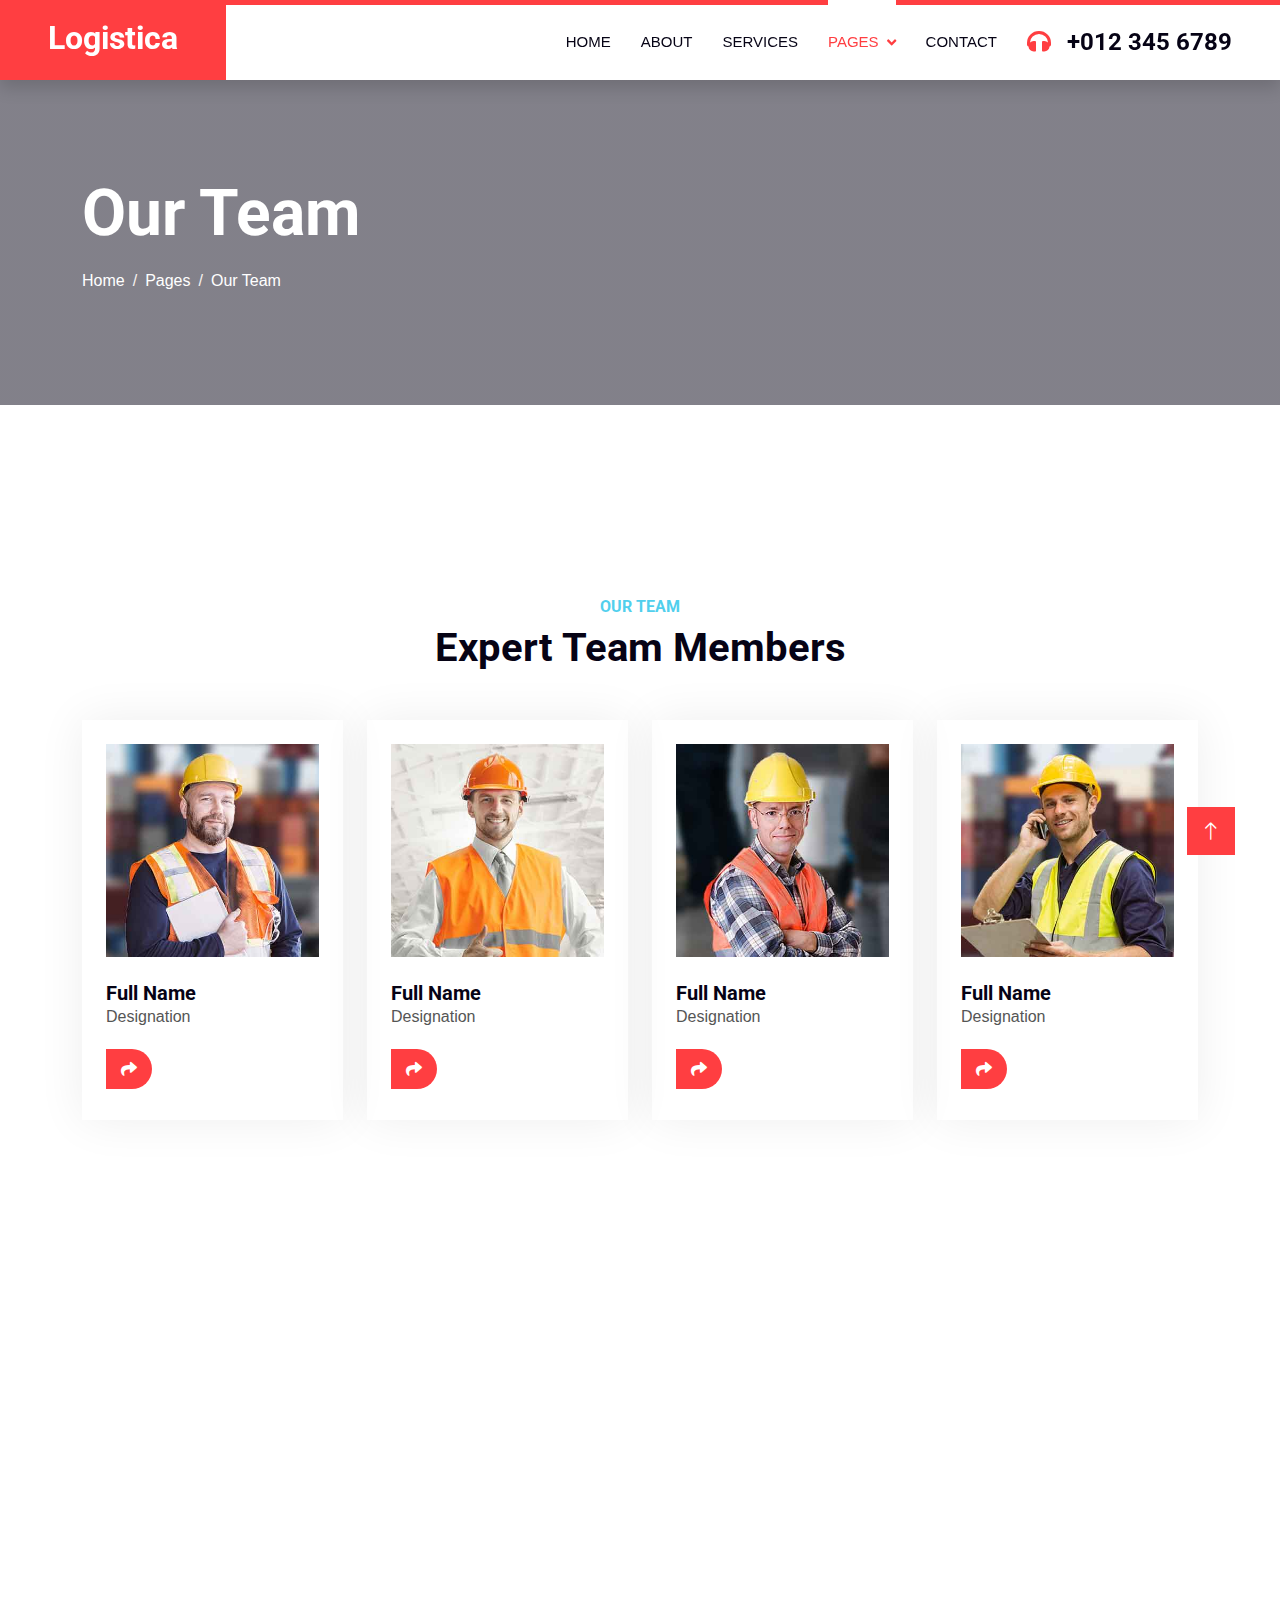
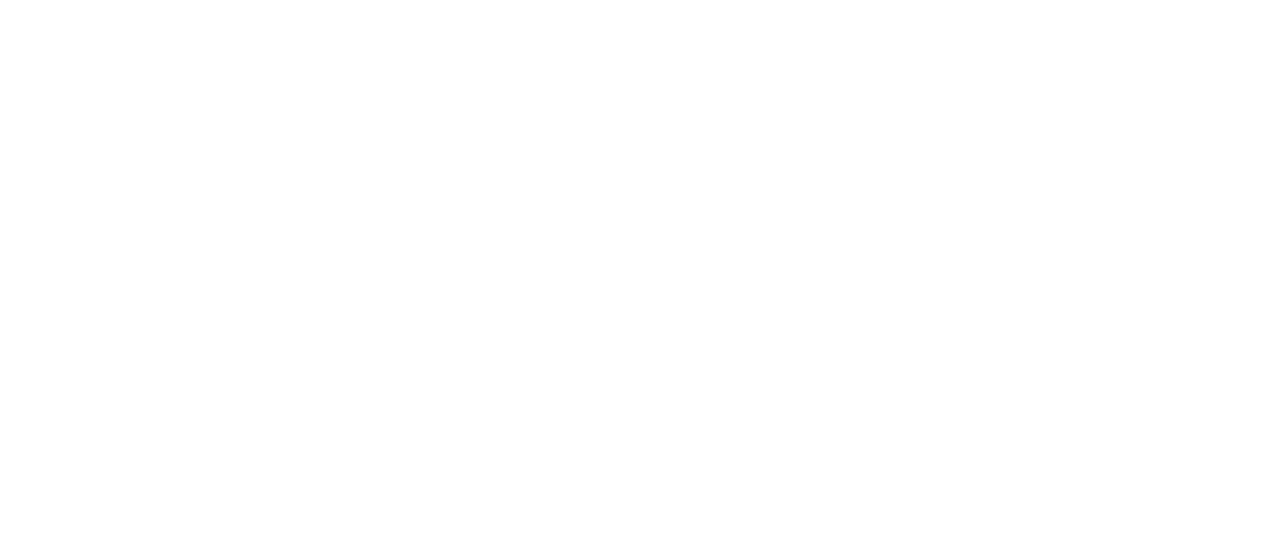
<file: team.html>
<!DOCTYPE html>
<html lang="en">

<head>
    <meta charset="utf-8">
    <title>Logistica - Shipping Company Website Template</title>
    <meta content="width=device-width, initial-scale=1.0" name="viewport">
    <meta content="" name="keywords">
    <meta content="" name="description">

    <!-- Favicon -->
    <link href="img/favicon.ico" rel="icon">

    <!-- Google Web Fonts -->
    <link rel="preconnect" href="https://fonts.googleapis.com">
    <link rel="preconnect" href="https://fonts.gstatic.com" crossorigin>
    <link href="https://fonts.googleapis.com/css2?family=Inter:wght@400;600&family=Roboto:wght@500;700&display=swap" rel="stylesheet">

    <!-- Icon Font Stylesheet -->
    <link href="https://cdnjs.cloudflare.com/ajax/libs/font-awesome/5.10.0/css/all.min.css" rel="stylesheet">
    <link href="https://cdn.jsdelivr.net/npm/bootstrap-icons@1.4.1/font/bootstrap-icons.css" rel="stylesheet">

    <!-- Libraries Stylesheet -->
    <link href="lib/animate/animate.min.css" rel="stylesheet">
    <link href="lib/owlcarousel/assets/owl.carousel.min.css" rel="stylesheet">

    <!-- Customized Bootstrap Stylesheet -->
    <link href="css/bootstrap.min.css" rel="stylesheet">

    <!-- Template Stylesheet -->
    <link href="css/style.css" rel="stylesheet">
</head>

<body>
    <!-- Spinner Start -->
    <div id="spinner" class="show bg-white position-fixed translate-middle w-100 vh-100 top-50 start-50 d-flex align-items-center justify-content-center">
        <div class="spinner-grow text-primary" style="width: 3rem; height: 3rem;" role="status">
            <span class="sr-only">Loading...</span>
        </div>
    </div>
    <!-- Spinner End -->


    <!-- Navbar Start -->
    <nav class="navbar navbar-expand-lg bg-white navbar-light shadow border-top border-5 border-primary sticky-top p-0">
        <a href="index.html" class="navbar-brand bg-primary d-flex align-items-center px-4 px-lg-5">
            <h2 class="mb-2 text-white">Logistica</h2>
        </a>
        <button type="button" class="navbar-toggler me-4" data-bs-toggle="collapse" data-bs-target="#navbarCollapse">
            <span class="navbar-toggler-icon"></span>
        </button>
        <div class="collapse navbar-collapse" id="navbarCollapse">
            <div class="navbar-nav ms-auto p-4 p-lg-0">
                <a href="index.html" class="nav-item nav-link">Home</a>
                <a href="about.html" class="nav-item nav-link">About</a>
                <a href="service.html" class="nav-item nav-link">Services</a>
                <div class="nav-item dropdown">
                    <a href="#" class="nav-link dropdown-toggle active" data-bs-toggle="dropdown">Pages</a>
                    <div class="dropdown-menu fade-up m-0">
                        <a href="price.html" class="dropdown-item">Pricing Plan</a>
                        <a href="feature.html" class="dropdown-item">Features</a>
                        <a href="quote.html" class="dropdown-item">Free Quote</a>
                        <a href="team.html" class="dropdown-item active">Our Team</a>
                        <a href="testimonial.html" class="dropdown-item">Testimonial</a>
                        <a href="404.html" class="dropdown-item">404 Page</a>
                    </div>
                </div>
                <a href="contact.html" class="nav-item nav-link">Contact</a>
            </div>
            <h4 class="m-0 pe-lg-5 d-none d-lg-block"><i class="fa fa-headphones text-primary me-3"></i>+012 345 6789</h4>
        </div>
    </nav>
    <!-- Navbar End -->


    <!-- Page Header Start -->
    <div class="container-fluid page-header py-5" style="margin-bottom: 6rem;">
        <div class="container py-5">
            <h1 class="display-3 text-white mb-3 animated slideInDown">Our Team</h1>
            <nav aria-label="breadcrumb animated slideInDown">
                <ol class="breadcrumb">
                    <li class="breadcrumb-item"><a class="text-white" href="#">Home</a></li>
                    <li class="breadcrumb-item"><a class="text-white" href="#">Pages</a></li>
                    <li class="breadcrumb-item text-white active" aria-current="page">Our Team</li>
                </ol>
            </nav>
        </div>
    </div>
    <!-- Page Header End -->


    <!-- Team Start -->
    <div class="container-xxl py-5">
        <div class="container py-5">
            <div class="text-center wow fadeInUp" data-wow-delay="0.1s">
                <h6 class="text-secondary text-uppercase">Our Team</h6>
                <h1 class="mb-5">Expert Team Members</h1>
            </div>
            <div class="row g-4">
                <div class="col-lg-3 col-md-6 wow fadeInUp" data-wow-delay="0.3s">
                    <div class="team-item p-4">
                        <div class="overflow-hidden mb-4">
                            <img class="img-fluid" src="img/team-1.jpg" alt="">
                        </div>
                        <h5 class="mb-0">Full Name</h5>
                        <p>Designation</p>
                        <div class="btn-slide mt-1">
                            <i class="fa fa-share"></i>
                            <span>
                                <a href=""><i class="fab fa-facebook-f"></i></a>
                                <a href=""><i class="fab fa-twitter"></i></a>
                                <a href=""><i class="fab fa-instagram"></i></a>
                            </span>
                        </div>
                    </div>
                </div>
                <div class="col-lg-3 col-md-6 wow fadeInUp" data-wow-delay="0.5s">
                    <div class="team-item p-4">
                        <div class="overflow-hidden mb-4">
                            <img class="img-fluid" src="img/team-2.jpg" alt="">
                        </div>
                        <h5 class="mb-0">Full Name</h5>
                        <p>Designation</p>
                        <div class="btn-slide mt-1">
                            <i class="fa fa-share"></i>
                            <span>
                                <a href=""><i class="fab fa-facebook-f"></i></a>
                                <a href=""><i class="fab fa-twitter"></i></a>
                                <a href=""><i class="fab fa-instagram"></i></a>
                            </span>
                        </div>
                    </div>
                </div>
                <div class="col-lg-3 col-md-6 wow fadeInUp" data-wow-delay="0.7s">
                    <div class="team-item p-4">
                        <div class="overflow-hidden mb-4">
                            <img class="img-fluid" src="img/team-3.jpg" alt="">
                        </div>
                        <h5 class="mb-0">Full Name</h5>
                        <p>Designation</p>
                        <div class="btn-slide mt-1">
                            <i class="fa fa-share"></i>
                            <span>
                                <a href=""><i class="fab fa-facebook-f"></i></a>
                                <a href=""><i class="fab fa-twitter"></i></a>
                                <a href=""><i class="fab fa-instagram"></i></a>
                            </span>
                        </div>
                    </div>
                </div>
                <div class="col-lg-3 col-md-6 wow fadeInUp" data-wow-delay="0.9s">
                    <div class="team-item p-4">
                        <div class="overflow-hidden mb-4">
                            <img class="img-fluid" src="img/team-4.jpg" alt="">
                        </div>
                        <h5 class="mb-0">Full Name</h5>
                        <p>Designation</p>
                        <div class="btn-slide mt-1">
                            <i class="fa fa-share"></i>
                            <span>
                                <a href=""><i class="fab fa-facebook-f"></i></a>
                                <a href=""><i class="fab fa-twitter"></i></a>
                                <a href=""><i class="fab fa-instagram"></i></a>
                            </span>
                        </div>
                    </div>
                </div>
                <div class="col-lg-3 col-md-6 wow fadeInUp" data-wow-delay="0.3s">
                    <div class="team-item p-4">
                        <div class="overflow-hidden mb-4">
                            <img class="img-fluid" src="img/team-2.jpg" alt="">
                        </div>
                        <h5 class="mb-0">Full Name</h5>
                        <p>Designation</p>
                        <div class="btn-slide mt-1">
                            <i class="fa fa-share"></i>
                            <span>
                                <a href=""><i class="fab fa-facebook-f"></i></a>
                                <a href=""><i class="fab fa-twitter"></i></a>
                                <a href=""><i class="fab fa-instagram"></i></a>
                            </span>
                        </div>
                    </div>
                </div>
                <div class="col-lg-3 col-md-6 wow fadeInUp" data-wow-delay="0.5s">
                    <div class="team-item p-4">
                        <div class="overflow-hidden mb-4">
                            <img class="img-fluid" src="img/team-3.jpg" alt="">
                        </div>
                        <h5 class="mb-0">Full Name</h5>
                        <p>Designation</p>
                        <div class="btn-slide mt-1">
                            <i class="fa fa-share"></i>
                            <span>
                                <a href=""><i class="fab fa-facebook-f"></i></a>
                                <a href=""><i class="fab fa-twitter"></i></a>
                                <a href=""><i class="fab fa-instagram"></i></a>
                            </span>
                        </div>
                    </div>
                </div>
                <div class="col-lg-3 col-md-6 wow fadeInUp" data-wow-delay="0.7s">
                    <div class="team-item p-4">
                        <div class="overflow-hidden mb-4">
                            <img class="img-fluid" src="img/team-4.jpg" alt="">
                        </div>
                        <h5 class="mb-0">Full Name</h5>
                        <p>Designation</p>
                        <div class="btn-slide mt-1">
                            <i class="fa fa-share"></i>
                            <span>
                                <a href=""><i class="fab fa-facebook-f"></i></a>
                                <a href=""><i class="fab fa-twitter"></i></a>
                                <a href=""><i class="fab fa-instagram"></i></a>
                            </span>
                        </div>
                    </div>
                </div>
                <div class="col-lg-3 col-md-6 wow fadeInUp" data-wow-delay="0.9s">
                    <div class="team-item p-4">
                        <div class="overflow-hidden mb-4">
                            <img class="img-fluid" src="img/team-1.jpg" alt="">
                        </div>
                        <h5 class="mb-0">Full Name</h5>
                        <p>Designation</p>
                        <div class="btn-slide mt-1">
                            <i class="fa fa-share"></i>
                            <span>
                                <a href=""><i class="fab fa-facebook-f"></i></a>
                                <a href=""><i class="fab fa-twitter"></i></a>
                                <a href=""><i class="fab fa-instagram"></i></a>
                            </span>
                        </div>
                    </div>
                </div>
            </div>
        </div>
    </div>
    <!-- Team End -->
        

    <!-- Footer Start -->
    <div class="container-fluid bg-dark text-light footer pt-5 wow fadeIn" data-wow-delay="0.1s" style="margin-top: 6rem;">
        <div class="container py-5">
            <div class="row g-5">
                <div class="col-lg-3 col-md-6">
                    <h4 class="text-light mb-4">Address</h4>
                    <p class="mb-2"><i class="fa fa-map-marker-alt me-3"></i>123 Street, New York, USA</p>
                    <p class="mb-2"><i class="fa fa-phone-alt me-3"></i>+012 345 67890</p>
                    <p class="mb-2"><i class="fa fa-envelope me-3"></i>info@example.com</p>
                    <div class="d-flex pt-2">
                        <a class="btn btn-outline-light btn-social" href=""><i class="fab fa-twitter"></i></a>
                        <a class="btn btn-outline-light btn-social" href=""><i class="fab fa-facebook-f"></i></a>
                        <a class="btn btn-outline-light btn-social" href=""><i class="fab fa-youtube"></i></a>
                        <a class="btn btn-outline-light btn-social" href=""><i class="fab fa-linkedin-in"></i></a>
                    </div>
                </div>
                <div class="col-lg-3 col-md-6">
                    <h4 class="text-light mb-4">Services</h4>
                    <a class="btn btn-link" href="">Air Freight</a>
                    <a class="btn btn-link" href="">Sea Freight</a>
                    <a class="btn btn-link" href="">Road Freight</a>
                    <a class="btn btn-link" href="">Logistic Solutions</a>
                    <a class="btn btn-link" href="">Industry solutions</a>
                </div>
                <div class="col-lg-3 col-md-6">
                    <h4 class="text-light mb-4">Quick Links</h4>
                    <a class="btn btn-link" href="">About Us</a>
                    <a class="btn btn-link" href="">Contact Us</a>
                    <a class="btn btn-link" href="">Our Services</a>
                    <a class="btn btn-link" href="">Terms & Condition</a>
                    <a class="btn btn-link" href="">Support</a>
                </div>
                <div class="col-lg-3 col-md-6">
                    <h4 class="text-light mb-4">Newsletter</h4>
                    <p>Dolor amet sit justo amet elitr clita ipsum elitr est.</p>
                    <div class="position-relative mx-auto" style="max-width: 400px;">
                        <input class="form-control border-0 w-100 py-3 ps-4 pe-5" type="text" placeholder="Your email">
                        <button type="button" class="btn btn-primary py-2 position-absolute top-0 end-0 mt-2 me-2">SignUp</button>
                    </div>
                </div>
            </div>
        </div>
        <div class="container">
            <div class="copyright">
                <div class="row">
                    <div class="col-md-6 text-center text-md-start mb-3 mb-md-0">
                        &copy; <a class="border-bottom" href="#">Your Site Name</a>, All Right Reserved.
                    </div>
                    <div class="col-md-6 text-center text-md-end">
                        <!--/*** This template is free as long as you keep the footer author’s credit link/attribution link/backlink. If you'd like to use the template without the footer author’s credit link/attribution link/backlink, you can purchase the Credit Removal License from "https://htmlcodex.com/credit-removal". Thank you for your support. ***/-->
                        Designed By <a class="border-bottom" href="https://htmlcodex.com">HTML Codex</a>
                    </div>
                </div>
            </div>
        </div>
    </div>
    <!-- Footer End -->


    <!-- Back to Top -->
    <a href="#" class="btn btn-lg btn-primary btn-lg-square rounded-0 back-to-top"><i class="bi bi-arrow-up"></i></a>


    <!-- JavaScript Libraries -->
    <script src="https://code.jquery.com/jquery-3.4.1.min.js"></script>
    <script src="https://cdn.jsdelivr.net/npm/bootstrap@5.0.0/dist/js/bootstrap.bundle.min.js"></script>
    <script src="lib/wow/wow.min.js"></script>
    <script src="lib/easing/easing.min.js"></script>
    <script src="lib/waypoints/waypoints.min.js"></script>
    <script src="lib/counterup/counterup.min.js"></script>
    <script src="lib/owlcarousel/owl.carousel.min.js"></script>

    <!-- Template Javascript -->
    <script src="js/main.js"></script>
</body>

</html>
</file>
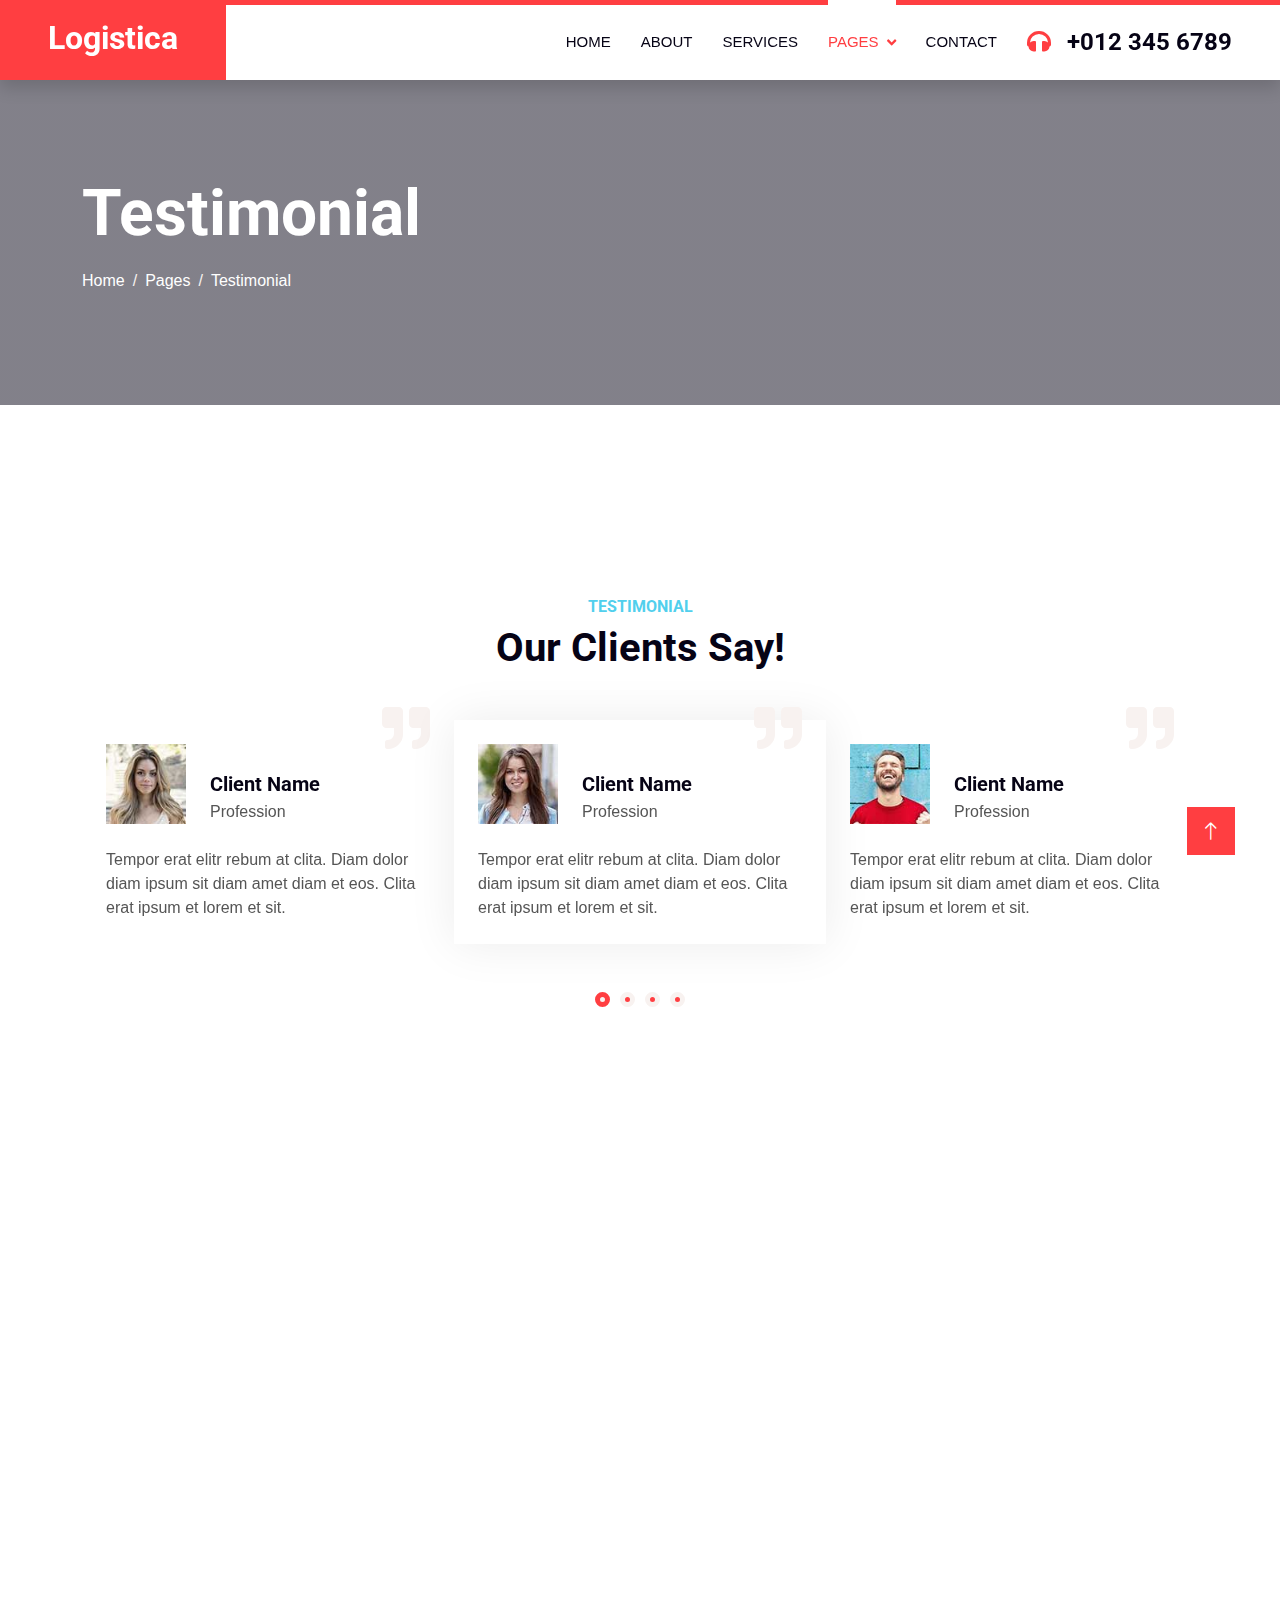
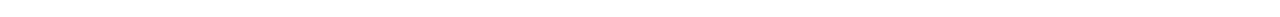
<file: testimonial.html>
<!DOCTYPE html>
<html lang="en">

<head>
    <meta charset="utf-8">
    <title>Logistica - Shipping Company Website Template</title>
    <meta content="width=device-width, initial-scale=1.0" name="viewport">
    <meta content="" name="keywords">
    <meta content="" name="description">

    <!-- Favicon -->
    <link href="img/favicon.ico" rel="icon">

    <!-- Google Web Fonts -->
    <link rel="preconnect" href="https://fonts.googleapis.com">
    <link rel="preconnect" href="https://fonts.gstatic.com" crossorigin>
    <link href="https://fonts.googleapis.com/css2?family=Inter:wght@400;600&family=Roboto:wght@500;700&display=swap" rel="stylesheet">

    <!-- Icon Font Stylesheet -->
    <link href="https://cdnjs.cloudflare.com/ajax/libs/font-awesome/5.10.0/css/all.min.css" rel="stylesheet">
    <link href="https://cdn.jsdelivr.net/npm/bootstrap-icons@1.4.1/font/bootstrap-icons.css" rel="stylesheet">

    <!-- Libraries Stylesheet -->
    <link href="lib/animate/animate.min.css" rel="stylesheet">
    <link href="lib/owlcarousel/assets/owl.carousel.min.css" rel="stylesheet">

    <!-- Customized Bootstrap Stylesheet -->
    <link href="css/bootstrap.min.css" rel="stylesheet">

    <!-- Template Stylesheet -->
    <link href="css/style.css" rel="stylesheet">
</head>

<body>
    <!-- Spinner Start -->
    <div id="spinner" class="show bg-white position-fixed translate-middle w-100 vh-100 top-50 start-50 d-flex align-items-center justify-content-center">
        <div class="spinner-grow text-primary" style="width: 3rem; height: 3rem;" role="status">
            <span class="sr-only">Loading...</span>
        </div>
    </div>
    <!-- Spinner End -->


    <!-- Navbar Start -->
    <nav class="navbar navbar-expand-lg bg-white navbar-light shadow border-top border-5 border-primary sticky-top p-0">
        <a href="index.html" class="navbar-brand bg-primary d-flex align-items-center px-4 px-lg-5">
            <h2 class="mb-2 text-white">Logistica</h2>
        </a>
        <button type="button" class="navbar-toggler me-4" data-bs-toggle="collapse" data-bs-target="#navbarCollapse">
            <span class="navbar-toggler-icon"></span>
        </button>
        <div class="collapse navbar-collapse" id="navbarCollapse">
            <div class="navbar-nav ms-auto p-4 p-lg-0">
                <a href="index.html" class="nav-item nav-link">Home</a>
                <a href="about.html" class="nav-item nav-link">About</a>
                <a href="service.html" class="nav-item nav-link">Services</a>
                <div class="nav-item dropdown">
                    <a href="#" class="nav-link dropdown-toggle active" data-bs-toggle="dropdown">Pages</a>
                    <div class="dropdown-menu fade-up m-0">
                        <a href="price.html" class="dropdown-item">Pricing Plan</a>
                        <a href="feature.html" class="dropdown-item">Features</a>
                        <a href="quote.html" class="dropdown-item">Free Quote</a>
                        <a href="team.html" class="dropdown-item">Our Team</a>
                        <a href="testimonial.html" class="dropdown-item active">Testimonial</a>
                        <a href="404.html" class="dropdown-item">404 Page</a>
                    </div>
                </div>
                <a href="contact.html" class="nav-item nav-link">Contact</a>
            </div>
            <h4 class="m-0 pe-lg-5 d-none d-lg-block"><i class="fa fa-headphones text-primary me-3"></i>+012 345 6789</h4>
        </div>
    </nav>
    <!-- Navbar End -->


    <!-- Page Header Start -->
    <div class="container-fluid page-header py-5" style="margin-bottom: 6rem;">
        <div class="container py-5">
            <h1 class="display-3 text-white mb-3 animated slideInDown">Testimonial</h1>
            <nav aria-label="breadcrumb animated slideInDown">
                <ol class="breadcrumb">
                    <li class="breadcrumb-item"><a class="text-white" href="#">Home</a></li>
                    <li class="breadcrumb-item"><a class="text-white" href="#">Pages</a></li>
                    <li class="breadcrumb-item text-white active" aria-current="page">Testimonial</li>
                </ol>
            </nav>
        </div>
    </div>
    <!-- Page Header End -->


    <!-- Testimonial Start -->
    <div class="container-xxl py-5 wow fadeInUp" data-wow-delay="0.1s">
        <div class="container py-5">
            <div class="text-center">
                <h6 class="text-secondary text-uppercase">Testimonial</h6>
                <h1 class="mb-0">Our Clients Say!</h1>
            </div>
            <div class="owl-carousel testimonial-carousel wow fadeInUp" data-wow-delay="0.1s">
                <div class="testimonial-item p-4 my-5">
                    <i class="fa fa-quote-right fa-3x text-light position-absolute top-0 end-0 mt-n3 me-4"></i>
                    <div class="d-flex align-items-end mb-4">
                        <img class="img-fluid flex-shrink-0" src="img/testimonial-1.jpg" style="width: 80px; height: 80px;">
                        <div class="ms-4">
                            <h5 class="mb-1">Client Name</h5>
                            <p class="m-0">Profession</p>
                        </div>
                    </div>
                    <p class="mb-0">Tempor erat elitr rebum at clita. Diam dolor diam ipsum sit diam amet diam et eos. Clita erat ipsum et lorem et sit.</p>
                </div>
                <div class="testimonial-item p-4 my-5">
                    <i class="fa fa-quote-right fa-3x text-light position-absolute top-0 end-0 mt-n3 me-4"></i>
                    <div class="d-flex align-items-end mb-4">
                        <img class="img-fluid flex-shrink-0" src="img/testimonial-2.jpg" style="width: 80px; height: 80px;">
                        <div class="ms-4">
                            <h5 class="mb-1">Client Name</h5>
                            <p class="m-0">Profession</p>
                        </div>
                    </div>
                    <p class="mb-0">Tempor erat elitr rebum at clita. Diam dolor diam ipsum sit diam amet diam et eos. Clita erat ipsum et lorem et sit.</p>
                </div>
                <div class="testimonial-item p-4 my-5">
                    <i class="fa fa-quote-right fa-3x text-light position-absolute top-0 end-0 mt-n3 me-4"></i>
                    <div class="d-flex align-items-end mb-4">
                        <img class="img-fluid flex-shrink-0" src="img/testimonial-3.jpg" style="width: 80px; height: 80px;">
                        <div class="ms-4">
                            <h5 class="mb-1">Client Name</h5>
                            <p class="m-0">Profession</p>
                        </div>
                    </div>
                    <p class="mb-0">Tempor erat elitr rebum at clita. Diam dolor diam ipsum sit diam amet diam et eos. Clita erat ipsum et lorem et sit.</p>
                </div>
                <div class="testimonial-item p-4 my-5">
                    <i class="fa fa-quote-right fa-3x text-light position-absolute top-0 end-0 mt-n3 me-4"></i>
                    <div class="d-flex align-items-end mb-4">
                        <img class="img-fluid flex-shrink-0" src="img/testimonial-4.jpg" style="width: 80px; height: 80px;">
                        <div class="ms-4">
                            <h5 class="mb-1">Client Name</h5>
                            <p class="m-0">Profession</p>
                        </div>
                    </div>
                    <p class="mb-0">Tempor erat elitr rebum at clita. Diam dolor diam ipsum sit diam amet diam et eos. Clita erat ipsum et lorem et sit.</p>
                </div>
            </div>
        </div>
    </div>
    <!-- Testimonial End -->
        

    <!-- Footer Start -->
    <div class="container-fluid bg-dark text-light footer pt-5 wow fadeIn" data-wow-delay="0.1s" style="margin-top: 6rem;">
        <div class="container py-5">
            <div class="row g-5">
                <div class="col-lg-3 col-md-6">
                    <h4 class="text-light mb-4">Address</h4>
                    <p class="mb-2"><i class="fa fa-map-marker-alt me-3"></i>123 Street, New York, USA</p>
                    <p class="mb-2"><i class="fa fa-phone-alt me-3"></i>+012 345 67890</p>
                    <p class="mb-2"><i class="fa fa-envelope me-3"></i>info@example.com</p>
                    <div class="d-flex pt-2">
                        <a class="btn btn-outline-light btn-social" href=""><i class="fab fa-twitter"></i></a>
                        <a class="btn btn-outline-light btn-social" href=""><i class="fab fa-facebook-f"></i></a>
                        <a class="btn btn-outline-light btn-social" href=""><i class="fab fa-youtube"></i></a>
                        <a class="btn btn-outline-light btn-social" href=""><i class="fab fa-linkedin-in"></i></a>
                    </div>
                </div>
                <div class="col-lg-3 col-md-6">
                    <h4 class="text-light mb-4">Services</h4>
                    <a class="btn btn-link" href="">Air Freight</a>
                    <a class="btn btn-link" href="">Sea Freight</a>
                    <a class="btn btn-link" href="">Road Freight</a>
                    <a class="btn btn-link" href="">Logistic Solutions</a>
                    <a class="btn btn-link" href="">Industry solutions</a>
                </div>
                <div class="col-lg-3 col-md-6">
                    <h4 class="text-light mb-4">Quick Links</h4>
                    <a class="btn btn-link" href="">About Us</a>
                    <a class="btn btn-link" href="">Contact Us</a>
                    <a class="btn btn-link" href="">Our Services</a>
                    <a class="btn btn-link" href="">Terms & Condition</a>
                    <a class="btn btn-link" href="">Support</a>
                </div>
                <div class="col-lg-3 col-md-6">
                    <h4 class="text-light mb-4">Newsletter</h4>
                    <p>Dolor amet sit justo amet elitr clita ipsum elitr est.</p>
                    <div class="position-relative mx-auto" style="max-width: 400px;">
                        <input class="form-control border-0 w-100 py-3 ps-4 pe-5" type="text" placeholder="Your email">
                        <button type="button" class="btn btn-primary py-2 position-absolute top-0 end-0 mt-2 me-2">SignUp</button>
                    </div>
                </div>
            </div>
        </div>
        <div class="container">
            <div class="copyright">
                <div class="row">
                    <div class="col-md-6 text-center text-md-start mb-3 mb-md-0">
                        &copy; <a class="border-bottom" href="#">Your Site Name</a>, All Right Reserved.
                    </div>
                    <div class="col-md-6 text-center text-md-end">
                        <!--/*** This template is free as long as you keep the footer author’s credit link/attribution link/backlink. If you'd like to use the template without the footer author’s credit link/attribution link/backlink, you can purchase the Credit Removal License from "https://htmlcodex.com/credit-removal". Thank you for your support. ***/-->
                        Designed By <a class="border-bottom" href="https://htmlcodex.com">HTML Codex</a>
                    </div>
                </div>
            </div>
        </div>
    </div>
    <!-- Footer End -->


    <!-- Back to Top -->
    <a href="#" class="btn btn-lg btn-primary btn-lg-square rounded-0 back-to-top"><i class="bi bi-arrow-up"></i></a>


    <!-- JavaScript Libraries -->
    <script src="https://code.jquery.com/jquery-3.4.1.min.js"></script>
    <script src="https://cdn.jsdelivr.net/npm/bootstrap@5.0.0/dist/js/bootstrap.bundle.min.js"></script>
    <script src="lib/wow/wow.min.js"></script>
    <script src="lib/easing/easing.min.js"></script>
    <script src="lib/waypoints/waypoints.min.js"></script>
    <script src="lib/counterup/counterup.min.js"></script>
    <script src="lib/owlcarousel/owl.carousel.min.js"></script>

    <!-- Template Javascript -->
    <script src="js/main.js"></script>
</body>

</html>
</file>
<file: css/style.css>
/********** Template CSS **********/
:root {
    --primary: #FF3E41;
    --secondary: #51CFED;
    --light: #F8F2F0;
    --dark: #060315;
}

.imgContainer{
    float:left;
}

.oki{
    max-inline-size: 100%;
    block-size: auto;
}



@import url('https://fonts.googleapis.com/css2?family=Quicksand:wght@500&display=swap');
*{
    padding: 0;
    margin: 0; 
    font-family: 'Quicksand', sans-serif;
   }

ul{
    position: absolute;
    top: 50%;  width: 100%;  text-align: center;
    transform: translate(0,-50%);
}
ul li{
    list-style: none;
    display: inline-block;
    position: relative;
    width: 100px;  height: 100px;
    margin: 0 10px;
}
ul li::before{
    content: '';
    position: absolute;
    bottom: -20px;  left: 0;
    width: 100%;  height: 20px;
    border-radius: 50%;
    background: rgba(0,0,0,.5);
    filter: blur(10px);
    z-index: 10;
    opacity: 0;
    transition: .5s;
}
ul li:hover::before{
    opacity: 1;
}
ul li a{
    position: relative;
    display: inline-block;
    width: 100%;  height: 100%;
    transition: 1s;
}
ul li:hover a{
    transform: translateY(-50px);
}
ul li a::before,ul li a::after{
    content: '';
    font-family: 'fontAwesome';
    position: absolute;
    left: 0;  top: 0;
    width: 100%;  height: 100%;
    text-align: center;  line-height: 100px;
    background: #fff;  color: #262626;
    font-size: 40px;
    transition: 1s;
}
ul li a::before{
    background: #fff;  color: #262626; 
    transform-origin: top;
    transform: rotate(0deg) translateY(0px);
}
ul li a::after{
      color: #fff;
     transform-origin: bottom;
     transform: rotateX(90deg) translateY(50px);
}
ul li:hover a::before{
    transform: rotateX(90deg) translateY(-50px);
}
ul li:hover a::after{
    transform: rotateX(0deg) translateY(0px);
}

ul li:nth-of-type(1) a::before,ul li:nth-of-type(1) a::after{
   content: '\f09a';
}
ul li:nth-of-type(2) a::before,ul li:nth-of-type(2) a::after{
    content: '\f099';
}
ul li:nth-of-type(3) a::before,ul li:nth-of-type(3) a::after{
    content: '\f0d5';
}
ul li:nth-of-type(4) a::before,ul li:nth-of-type(4) a::after{
    content: '\f0e1';
}
ul li:nth-of-type(5) a::before,ul li:nth-of-type(5) a::after{
    content: '\f17e';
}


ul li:nth-of-type(1) a::after{
  background: #3b5999;
}
ul li:nth-of-type(2) a::after{
    background: #55acee;
}
ul li:nth-of-type(3) a::after{
    background: #dd4b39;
}
ul li:nth-of-type(4) a::after{
    background: #0077B5;
}
ul li:nth-of-type(5) a::after{
    background: #00AFF0;
}








.fw-medium {
    font-weight: 600 !important;
}

.back-to-top {
    position: fixed;
    display: none;
    right: 45px;
    bottom: 45px;
    z-index: 99;
}


/*** Spinner ***/
#spinner {
    opacity: 0;
    visibility: hidden;
    transition: opacity .5s ease-out, visibility 0s linear .5s;
    z-index: 99999;
}

#spinner.show {
    transition: opacity .5s ease-out, visibility 0s linear 0s;
    visibility: visible;
    opacity: 1;
}


/*** Button ***/
.btn {
    font-weight: 600;
    transition: .5s;
}

.btn.btn-primary,
.btn.btn-secondary {
    color: #FFFFFF;
}

.btn-square {
    width: 38px;
    height: 38px;
}

.btn-sm-square {
    width: 32px;
    height: 32px;
}

.btn-lg-square {
    width: 48px;
    height: 48px;
}

.btn-square,
.btn-sm-square,
.btn-lg-square {
    padding: 0;
    display: flex;
    align-items: center;
    justify-content: center;
    font-weight: normal;
}

/*** Navbar ***/
.navbar .dropdown-toggle::after {
    border: none;
    content: "\f107";
    font-family: "Font Awesome 5 Free";
    font-weight: 900;
    vertical-align: middle;
    margin-left: 8px;
}

.navbar-light .navbar-nav .nav-link {
    position: relative;
    margin-right: 30px;
    padding: 25px 0;
    color: #FFFFFF;
    font-size: 15px;
    text-transform: uppercase;
    outline: none;
}

.navbar-light .navbar-nav .nav-link:hover,
.navbar-light .navbar-nav .nav-link.active {
    color: var(--primary);
}

@media (max-width: 991.98px) {
    .navbar-light .navbar-nav .nav-link  {
        margin-right: 0;
        padding: 10px 0;
    }

    .navbar-light .navbar-nav {
        border-top: 1px solid #EEEEEE;
    }
}

.navbar-light .navbar-brand,
.navbar-light a.btn {
    height: 75px;
}

.navbar-light .navbar-nav .nav-link {
    color: var(--dark);
    font-weight: 500;
}

.navbar-light.sticky-top {
    top: -100px;
    transition: .5s;
}

@media (min-width: 992px) {
    .navbar-light .navbar-nav .nav-link::before {
        position: absolute;
        content: "";
        width: 0;
        height: 5px;
        top: -6px;
        left: 50%;
        background: #FFFFFF;
        transition: .5s;
    }

    .navbar-light .navbar-nav .nav-link:hover::before,
    .navbar-light .navbar-nav .nav-link.active::before {
        width: 100%;
        left: 0;
    }

    .navbar-light .navbar-nav .nav-link.nav-contact::before {
        display: none;
    }

    .navbar .nav-item .dropdown-menu {
        display: block;
        border: none;
        margin-top: 0;
        top: 150%;
        opacity: 0;
        visibility: hidden;
        transition: .5s;
    }

    .navbar .nav-item:hover .dropdown-menu {
        top: 100%;
        visibility: visible;
        transition: .5s;
        opacity: 1;
    }
}


/*** Header ***/
@media (max-width: 768px) {
    .header-carousel .owl-carousel-item {
        position: relative;
        min-height: 500px;
    }
    
    .header-carousel .owl-carousel-item img {
        position: absolute;
        width: 100%;
        height: 100%;
        object-fit: cover;
    }

    .header-carousel .owl-carousel-item h5,
    .header-carousel .owl-carousel-item p {
        font-size: 14px !important;
        font-weight: 400 !important;
    }

    .header-carousel .owl-carousel-item h1 {
        font-size: 30px;
        font-weight: 600;
    }
}

.header-carousel .owl-nav {
    position: absolute;
    top: 50%;
    right: 8%;
    transform: translateY(-50%);
    display: flex;
    flex-direction: column;
}

.header-carousel .owl-nav .owl-prev,
.header-carousel .owl-nav .owl-next {
    margin: 7px 0;
    width: 45px;
    height: 45px;
    display: flex;
    align-items: center;
    justify-content: center;
    color: #FFFFFF;
    background: transparent;
    border: 1px solid #FFFFFF;
    border-radius: 45px;
    font-size: 22px;
    transition: .5s;
}

.header-carousel .owl-nav .owl-prev:hover,
.header-carousel .owl-nav .owl-next:hover {
    background: var(--primary);
    border-color: var(--primary);
}

.page-header {
    background: linear-gradient(rgba(6, 3, 21, .5), rgba(6, 3, 21, .5)), url(https://github.com/bhargavjoshi1237/rkinternationalexports/raw/main/shoe/pexels-terje-sollie-298864.jpg) center center no-repeat;
    background-size: cover;
}

.breadcrumb-item + .breadcrumb-item::before {
    color: var(--light);
}


/*** About ***/
@media (min-width: 992px) {
    .container.about {
        max-width: 100% !important;
    }

    .about-text  {
        padding-right: calc(((100% - 960px) / 2) + .75rem);
    }
}

@media (min-width: 1200px) {
    .about-text  {
        padding-right: calc(((100% - 1140px) / 2) + .75rem);
    }
}

@media (min-width: 1400px) {
    .about-text  {
        padding-right: calc(((100% - 1320px) / 2) + .75rem);
    }
}


/*** Feature ***/
@media (min-width: 992px) {
    .container.feature {
        max-width: 100% !important;
    }

    .feature-text  {
        padding-left: calc(((100% - 960px) / 2) + .75rem);
    }
}

@media (min-width: 1200px) {
    .feature-text  {
        padding-left: calc(((100% - 1140px) / 2) + .75rem);
    }
}

@media (min-width: 1400px) {
    .feature-text  {
        padding-left: calc(((100% - 1320px) / 2) + .75rem);
    }
}


/*** Service, Price & Team ***/
.service-item,
.price-item,
.team-item {
    box-shadow: 0 0 45px rgba(0, 0, 0, .07);
}

.service-item img,
.team-item img {
    transition: .5s;
}

.service-item:hover img,
.team-item:hover img {
    transform: scale(1.1);
}

.service-item a.btn-slide,
.price-item a.btn-slide,
.team-item div.btn-slide {
    position: relative;
    display: inline-block;
    overflow: hidden;
    font-size: 0;
}

.service-item a.btn-slide i,
.service-item a.btn-slide span,
.price-item a.btn-slide i,
.price-item a.btn-slide span,
.team-item div.btn-slide i,
.team-item div.btn-slide span {
    position: relative;
    height: 40px;
    padding: 0 15px;
    display: inline-flex;
    align-items: center;
    font-size: 16px;
    color: #FFFFFF;
    background: var(--primary);
    border-radius: 0 35px 35px 0;
    transition: .5s;
    z-index: 2;
}

.team-item div.btn-slide span a i {
    padding: 0 10px;
}

.team-item div.btn-slide span a:hover i {
    background: var(--secondary);
}

.service-item a.btn-slide span,
.price-item a.btn-slide span,
.team-item div.btn-slide span {
    padding-left: 0;
    left: -100%;
    z-index: 1;
}

.service-item:hover a.btn-slide i,
.price-item:hover a.btn-slide i,
.team-item:hover div.btn-slide i {
    border-radius: 0;
}

.service-item:hover a.btn-slide span,
.price-item:hover a.btn-slide span,
.team-item:hover div.btn-slide span {
    left: 0;
}

.service-item a.btn-slide:hover i,
.service-item a.btn-slide:hover span,
.price-item a.btn-slide:hover i,
.price-item a.btn-slide:hover span {
    background: var(--secondary);
}


/*** Testimonial ***/
.testimonial-carousel .owl-item .testimonial-item {
    position: relative;
    transition: .5s;
}

.testimonial-carousel .owl-item.center .testimonial-item {
    box-shadow: 0 0 45px rgba(0, 0, 0, .08);
    animation: pulse 1s ease-out .5s;
}

.testimonial-carousel .owl-dots {
    display: flex;
    align-items: center;
    justify-content: center;
}

.testimonial-carousel .owl-dot {
    position: relative;
    display: inline-block;
    margin: 0 5px;
    width: 15px;
    height: 15px;
    background: var(--primary);
    border: 5px solid var(--light);
    border-radius: 15px;
    transition: .5s;
}

.testimonial-carousel .owl-dot.active {
    background: var(--light);
    border-color: var(--primary);
}


/*** Contact ***/
@media (min-width: 992px) {
    .container.contact-page {
        max-width: 100% !important;
    }

    .contact-page .contact-form  {
        padding-left: calc(((100% - 960px) / 2) + .75rem);
    }
}

@media (min-width: 1200px) {
    .contact-page .contact-form  {
        padding-left: calc(((100% - 1140px) / 2) + .75rem);
    }
}

@media (min-width: 1400px) {
    .contact-page .contact-form  {
        padding-left: calc(((100% - 1320px) / 2) + .75rem);
    }
}


/*** Footer ***/
.footer {
    background: linear-gradient(rgba(6, 3, 21, .5), rgba(6, 3, 21, .5)), url(../img/map.png) center center no-repeat;
    background-size: cover;
}

.footer .btn.btn-social {
    margin-right: 5px;
    width: 35px;
    height: 35px;
    display: flex;
    align-items: center;
    justify-content: center;
    color: var(--light);
    border: 1px solid #FFFFFF;
    border-radius: 35px;
    transition: .3s;
}

.footer .btn.btn-social:hover {
    color: var(--primary);
}

.footer .btn.btn-link {
    display: block;
    margin-bottom: 5px;
    padding: 0;
    text-align: left;
    color: #FFFFFF;
    font-size: 15px;
    font-weight: normal;
    text-transform: capitalize;
    transition: .3s;
}

.footer .btn.btn-link::before {
    position: relative;
    content: "\f105";
    font-family: "Font Awesome 5 Free";
    font-weight: 900;
    margin-right: 10px;
}

.footer .btn.btn-link:hover {
    letter-spacing: 1px;
    box-shadow: none;
}

.footer .copyright {
    padding: 25px 0;
    font-size: 15px;
    border-top: 1px solid rgba(256, 256, 256, .1);
}

.footer .copyright a {
    color: var(--light);
}

/eeeeeeeeeeeeeeeeeeeeeeeeeeeeeeeeee/
</file>
